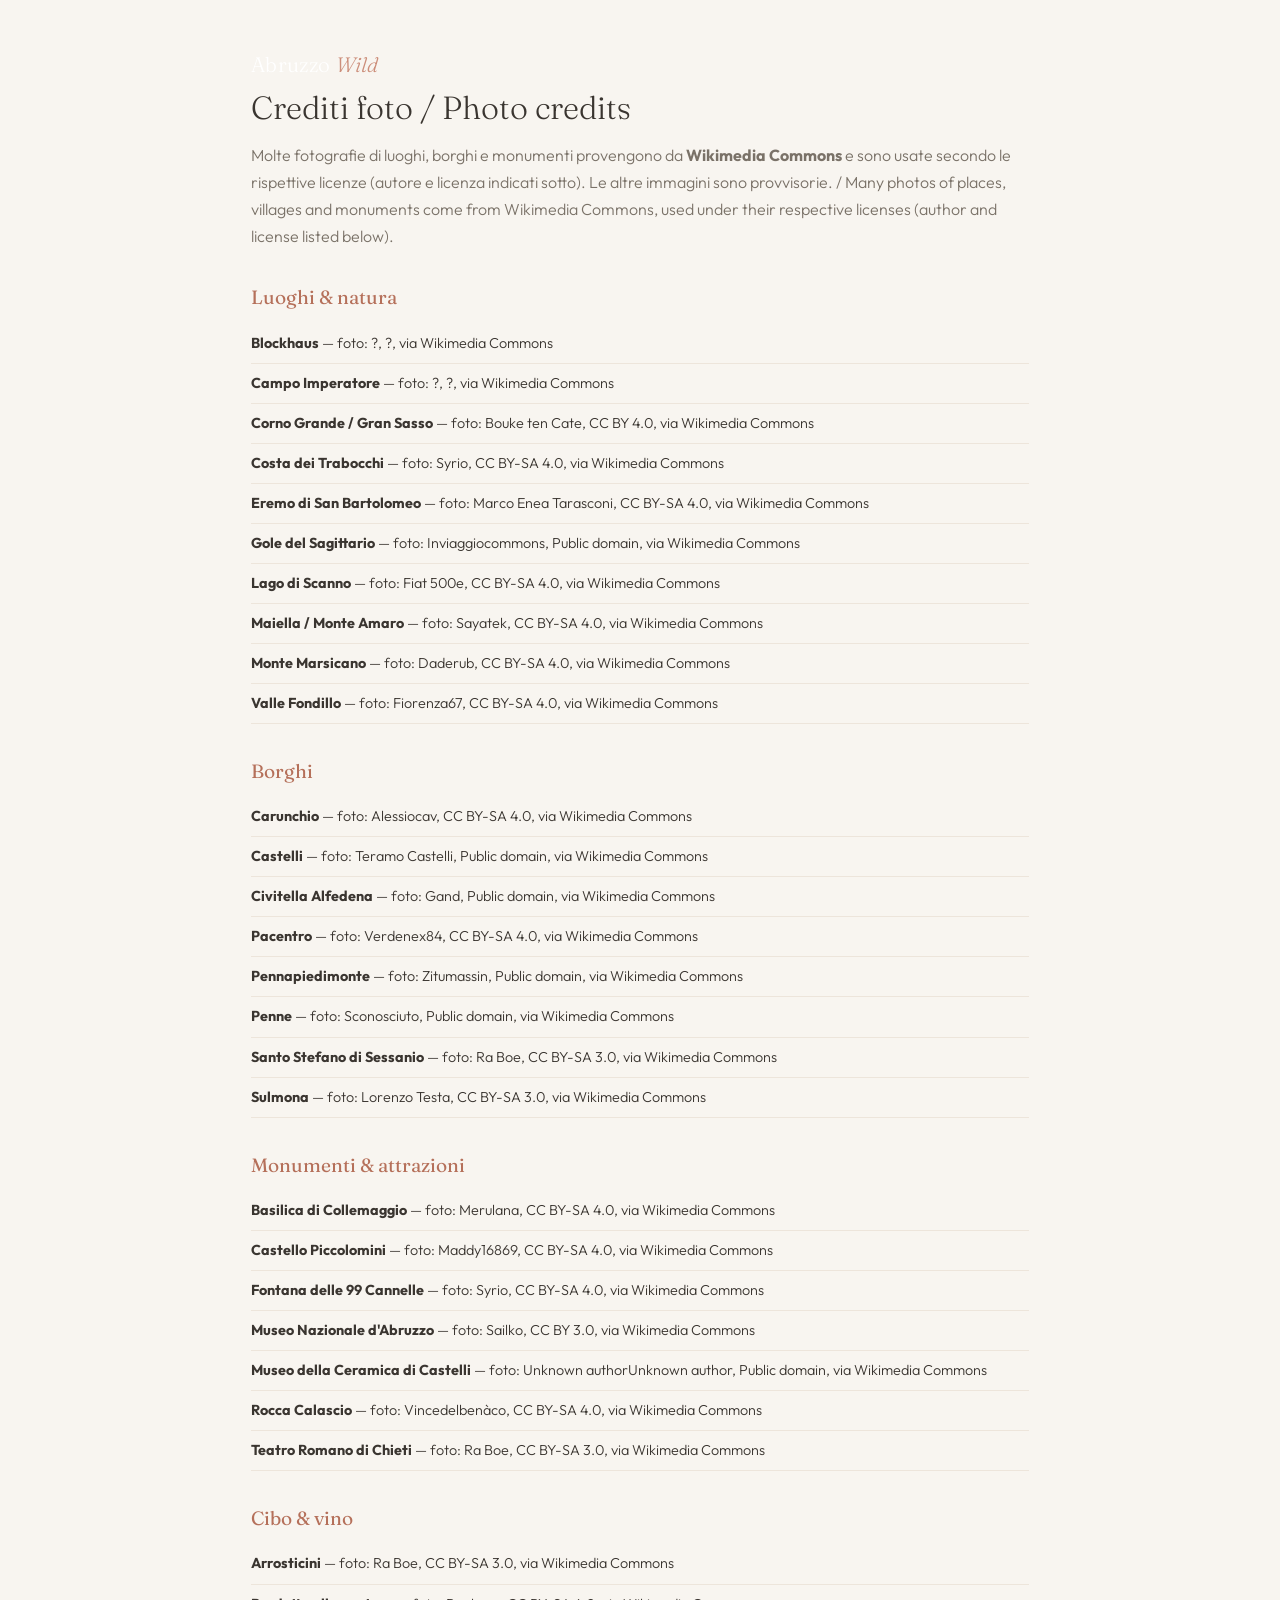
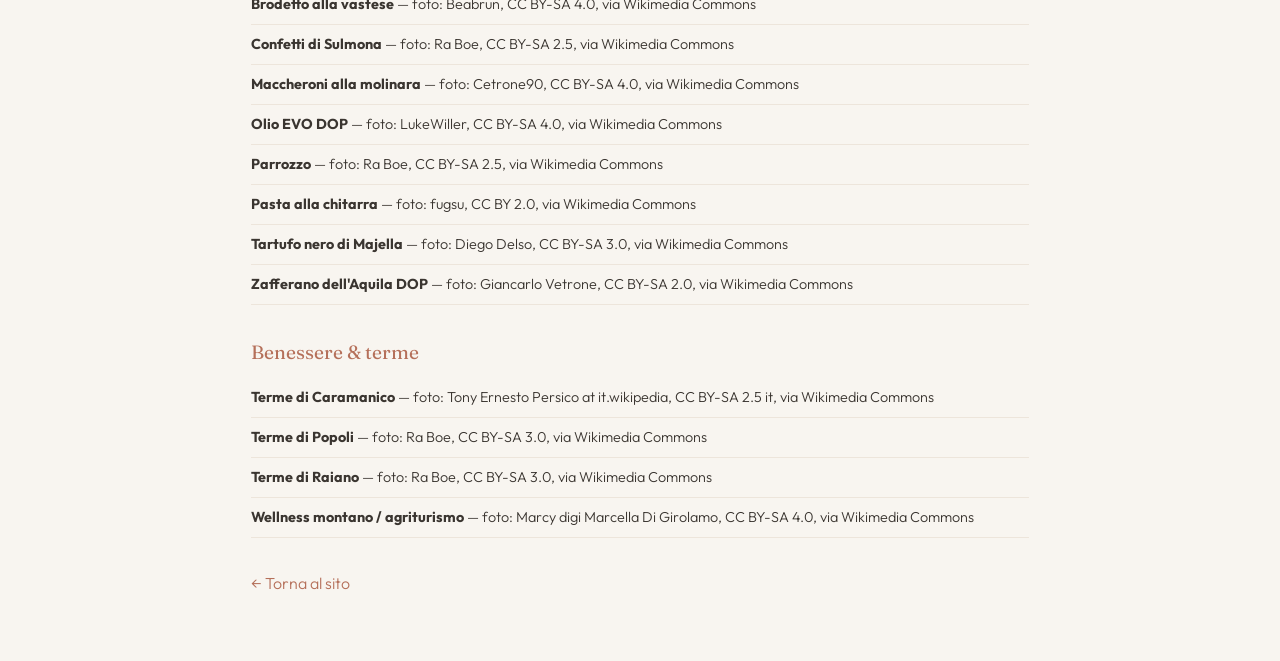
<file: crediti.html>
<!DOCTYPE html>
<html lang="it">
<head>
<meta charset="UTF-8">
<meta name="viewport" content="width=device-width,initial-scale=1.0">
<title>Crediti foto — Abruzzo Wild & Authentic</title>
<meta name="description" content="Fotografie del portale Abruzzo Wild &amp; Authentic e relative attribuzioni (Wikimedia Commons, licenze CC).">
<!-- Canonical & favicon -->
<link rel="canonical" href="https://mdicenso.github.io/abruzzo-wild/crediti.html">
<link rel="icon" type="image/svg+xml" href="favicon.svg">

<!-- Open Graph -->
<meta property="og:type" content="website">
<meta property="og:site_name" content="Abruzzo Wild &amp; Authentic">
<meta property="og:locale" content="en">
<meta property="og:url" content="https://mdicenso.github.io/abruzzo-wild/crediti.html">
<meta property="og:title" content="Crediti foto — Abruzzo Wild &amp; Authentic">
<meta property="og:description" content="Fotografie del portale Abruzzo Wild &amp; Authentic e relative attribuzioni (Wikimedia Commons, licenze CC).">
<meta property="og:image" content="https://mdicenso.github.io/abruzzo-wild/img/basilica-collemaggio.jpg">
<meta property="og:image:width" content="1200">
<meta property="og:image:height" content="630">

<!-- Twitter -->
<meta name="twitter:card" content="summary_large_image">
<meta name="twitter:title" content="Crediti foto — Abruzzo Wild &amp; Authentic">
<meta name="twitter:description" content="Fotografie del portale Abruzzo Wild &amp; Authentic e relative attribuzioni (Wikimedia Commons, licenze CC).">
<meta name="twitter:image" content="https://mdicenso.github.io/abruzzo-wild/img/basilica-collemaggio.jpg">

<link rel="preconnect" href="https://fonts.googleapis.com">
<link href="https://fonts.googleapis.com/css2?family=Fraunces:opsz,wght@9..144,300;9..144,400&family=Outfit:wght@300;400;500&display=swap" rel="stylesheet">
<link rel="stylesheet" href="shared.css">
<style>
 .cr-wrap{max-width:820px;margin:0 auto;padding:3rem 1.3rem 4rem}
 .cr-wrap h1{font-family:var(--serif);font-weight:300;font-size:2rem;margin-bottom:.4rem}
 .cr-wrap h2{font-family:var(--serif);font-weight:400;font-size:1.2rem;margin:2rem 0 .6rem;color:var(--rose)}
 .cr-intro{color:var(--muted);font-weight:300;line-height:1.7;margin-bottom:1rem}
 .cr-list{list-style:none;padding:0;margin:0}
 .cr-list li{padding:.5rem 0;border-bottom:1px solid var(--parchment);font-size:.9rem;line-height:1.6}
 .cr-back{display:inline-block;margin-top:2rem;color:var(--rose);text-decoration:none}
</style>
<script type="application/ld+json">
{
  "@context": "https://schema.org",
  "@graph": [
    {
      "@type": "BreadcrumbList",
      "itemListElement": [
        {
          "@type": "ListItem",
          "position": 1,
          "name": "Home",
          "item": "https://mdicenso.github.io/abruzzo-wild/"
        },
        {
          "@type": "ListItem",
          "position": 2,
          "name": "Photo Credits",
          "item": "https://mdicenso.github.io/abruzzo-wild/crediti.html"
        }
      ]
    },
    {
      "@type": "WebPage",
      "url": "https://mdicenso.github.io/abruzzo-wild/crediti.html",
      "name": "Crediti foto — Abruzzo Wild & Authentic",
      "description": "Fotografie del portale Abruzzo Wild & Authentic e relative attribuzioni (Wikimedia Commons, licenze CC).",
      "inLanguage": "en",
      "isPartOf": {
        "@id": "https://mdicenso.github.io/abruzzo-wild/#website"
      },
      "about": {
        "@id": "https://mdicenso.github.io/abruzzo-wild/#destination"
      },
      "primaryImageOfPage": "https://mdicenso.github.io/abruzzo-wild/img/basilica-collemaggio.jpg"
    }
  ]
}
</script>
</head>
<body>
<div class="cr-wrap">
  <a href="index.html" class="nav-logo" style="font-size:1.3rem">Abruzzo <span>Wild</span></a>
  <h1>Crediti foto / Photo credits</h1>
  <p class="cr-intro">Molte fotografie di luoghi, borghi e monumenti provengono da <strong>Wikimedia Commons</strong>
  e sono usate secondo le rispettive licenze (autore e licenza indicati sotto). Le altre immagini sono
  provvisorie. / Many photos of places, villages and monuments come from Wikimedia Commons, used under their
  respective licenses (author and license listed below).</p>
<h2>Luoghi & natura</h2>
<ul class="cr-list">
  <li><strong>Blockhaus</strong> — foto: ?, ?, via Wikimedia Commons</li>
  <li><strong>Campo Imperatore</strong> — foto: ?, ?, via Wikimedia Commons</li>
  <li><strong>Corno Grande / Gran Sasso</strong> — foto: Bouke ten Cate, <a href="https://creativecommons.org/licenses/by/4.0" target="_blank" rel="noopener">CC BY 4.0</a>, via <a href="https://commons.wikimedia.org/wiki/File%3ACampo_Imperatore_with_il_Corno_Grande_in_the_background_-_Gran_Sasso_2.jpg" target="_blank" rel="noopener">Wikimedia Commons</a></li>
  <li><strong>Costa dei Trabocchi</strong> — foto: Syrio, <a href="https://creativecommons.org/licenses/by-sa/4.0" target="_blank" rel="noopener">CC BY-SA 4.0</a>, via <a href="https://commons.wikimedia.org/wiki/File%3ASan_Vito_Marina_%28San_Vito_Chietino%2C_Abruzzo%29_-_Trabocco_03.jpg" target="_blank" rel="noopener">Wikimedia Commons</a></li>
  <li><strong>Eremo di San Bartolomeo</strong> — foto: Marco Enea Tarasconi, <a href="https://creativecommons.org/licenses/by-sa/4.0" target="_blank" rel="noopener">CC BY-SA 4.0</a>, via <a href="https://commons.wikimedia.org/wiki/File%3AEremo_di_San_Bartolomeo_in_Legio_2020.jpg" target="_blank" rel="noopener">Wikimedia Commons</a></li>
  <li><strong>Gole del Sagittario</strong> — foto: Inviaggiocommons, Public domain, via <a href="https://commons.wikimedia.org/wiki/File%3AGole_del_Sagittario_piantina.jpg" target="_blank" rel="noopener">Wikimedia Commons</a></li>
  <li><strong>Lago di Scanno</strong> — foto: Fiat 500e, <a href="https://creativecommons.org/licenses/by-sa/4.0" target="_blank" rel="noopener">CC BY-SA 4.0</a>, via <a href="https://commons.wikimedia.org/wiki/File%3ALago_di_Scanno_dji_mini_3_pro.jpg" target="_blank" rel="noopener">Wikimedia Commons</a></li>
  <li><strong>Maiella / Monte Amaro</strong> — foto: Sayatek, <a href="https://creativecommons.org/licenses/by-sa/4.0" target="_blank" rel="noopener">CC BY-SA 4.0</a>, via <a href="https://commons.wikimedia.org/wiki/File%3AMaiella_da_montesilvano.jpg" target="_blank" rel="noopener">Wikimedia Commons</a></li>
  <li><strong>Monte Marsicano</strong> — foto: Daderub, <a href="https://creativecommons.org/licenses/by-sa/4.0" target="_blank" rel="noopener">CC BY-SA 4.0</a>, via <a href="https://commons.wikimedia.org/wiki/File%3AMG_6348_monte_marsicano_allo_specchio.jpg" target="_blank" rel="noopener">Wikimedia Commons</a></li>
  <li><strong>Valle Fondillo</strong> — foto: Fiorenza67, <a href="https://creativecommons.org/licenses/by-sa/4.0" target="_blank" rel="noopener">CC BY-SA 4.0</a>, via <a href="https://commons.wikimedia.org/wiki/File%3AVal_Fondillo_Faggio.jpg" target="_blank" rel="noopener">Wikimedia Commons</a></li>
</ul>
<h2>Borghi</h2>
<ul class="cr-list">
  <li><strong>Carunchio</strong> — foto: Alessiocav, <a href="https://creativecommons.org/licenses/by-sa/4.0" target="_blank" rel="noopener">CC BY-SA 4.0</a>, via <a href="https://commons.wikimedia.org/wiki/File%3APanorama_Carunchio.jpg" target="_blank" rel="noopener">Wikimedia Commons</a></li>
  <li><strong>Castelli</strong> — foto: Teramo Castelli, Public domain, via <a href="https://commons.wikimedia.org/wiki/File%3ADon_Christoforo_de_Castelli.jpg" target="_blank" rel="noopener">Wikimedia Commons</a></li>
  <li><strong>Civitella Alfedena</strong> — foto: Gand, Public domain, via <a href="https://commons.wikimedia.org/wiki/File%3ACividella_Alfedena_-_Scorcio_del_Paese.JPG" target="_blank" rel="noopener">Wikimedia Commons</a></li>
  <li><strong>Pacentro</strong> — foto: Verdenex84, <a href="https://creativecommons.org/licenses/by-sa/4.0" target="_blank" rel="noopener">CC BY-SA 4.0</a>, via <a href="https://commons.wikimedia.org/wiki/File%3AVeduta_di_Pacentro.jpg" target="_blank" rel="noopener">Wikimedia Commons</a></li>
  <li><strong>Pennapiedimonte</strong> — foto: Zitumassin, Public domain, via <a href="https://commons.wikimedia.org/wiki/File%3APennapiedimonte.JPG" target="_blank" rel="noopener">Wikimedia Commons</a></li>
  <li><strong>Penne</strong> — foto: Sconosciuto, Public domain, via <a href="https://commons.wikimedia.org/wiki/File%3ATreno_Pescara_Penne.jpg" target="_blank" rel="noopener">Wikimedia Commons</a></li>
  <li><strong>Santo Stefano di Sessanio</strong> — foto: Ra Boe, <a href="https://creativecommons.org/licenses/by-sa/3.0" target="_blank" rel="noopener">CC BY-SA 3.0</a>, via <a href="https://commons.wikimedia.org/wiki/File%3ASanto_Stefano_di_Sessanio_2008_by-RaBoe_01.jpg" target="_blank" rel="noopener">Wikimedia Commons</a></li>
  <li><strong>Sulmona</strong> — foto: Lorenzo Testa, <a href="https://creativecommons.org/licenses/by-sa/3.0" target="_blank" rel="noopener">CC BY-SA 3.0</a>, via <a href="https://commons.wikimedia.org/wiki/File%3AVicoli_di_Sulmona_3.jpg" target="_blank" rel="noopener">Wikimedia Commons</a></li>
</ul>
<h2>Monumenti & attrazioni</h2>
<ul class="cr-list">
  <li><strong>Basilica di Collemaggio</strong> — foto: Merulana, <a href="https://creativecommons.org/licenses/by-sa/4.0" target="_blank" rel="noopener">CC BY-SA 4.0</a>, via <a href="https://commons.wikimedia.org/wiki/File%3ASanta_Maria_di_Collemaggio_%28L%27Aquila%29_-_Facade.jpg" target="_blank" rel="noopener">Wikimedia Commons</a></li>
  <li><strong>Castello Piccolomini</strong> — foto: Maddy16869, <a href="https://creativecommons.org/licenses/by-sa/4.0" target="_blank" rel="noopener">CC BY-SA 4.0</a>, via <a href="https://commons.wikimedia.org/wiki/File%3ACelano_-_Castello_Piccolomini_-_202209110750.jpg" target="_blank" rel="noopener">Wikimedia Commons</a></li>
  <li><strong>Fontana delle 99 Cannelle</strong> — foto: Syrio, <a href="https://creativecommons.org/licenses/by-sa/4.0" target="_blank" rel="noopener">CC BY-SA 4.0</a>, via <a href="https://commons.wikimedia.org/wiki/File%3AL%27Aquila_-_Fontana_delle_99_cannelle_01.jpg" target="_blank" rel="noopener">Wikimedia Commons</a></li>
  <li><strong>Museo Nazionale d'Abruzzo</strong> — foto: Sailko, <a href="https://creativecommons.org/licenses/by/3.0" target="_blank" rel="noopener">CC BY 3.0</a>, via <a href="https://commons.wikimedia.org/wiki/File%3AL%27aquila%2C_sede_provvisoria_del_museo_nazionale_d%27abruzzo_02.jpg" target="_blank" rel="noopener">Wikimedia Commons</a></li>
  <li><strong>Museo della Ceramica di Castelli</strong> — foto: Unknown authorUnknown author, Public domain, via <a href="https://commons.wikimedia.org/wiki/File%3ACastelli_maiolica_Continents_Europe.jpg" target="_blank" rel="noopener">Wikimedia Commons</a></li>
  <li><strong>Rocca Calascio</strong> — foto: Vincedelbenàco, <a href="https://creativecommons.org/licenses/by-sa/4.0" target="_blank" rel="noopener">CC BY-SA 4.0</a>, via <a href="https://commons.wikimedia.org/wiki/File%3ARocca_Calascio_-_Fortezza_1_%282%29.jpg" target="_blank" rel="noopener">Wikimedia Commons</a></li>
  <li><strong>Teatro Romano di Chieti</strong> — foto: Ra Boe, <a href="https://creativecommons.org/licenses/by-sa/3.0" target="_blank" rel="noopener">CC BY-SA 3.0</a>, via <a href="https://commons.wikimedia.org/wiki/File%3AChieti_-teatro_romano-_2008_by_RaBoe001.jpg" target="_blank" rel="noopener">Wikimedia Commons</a></li>
</ul>
<h2>Cibo & vino</h2>
<ul class="cr-list">
  <li><strong>Arrosticini</strong> — foto: Ra Boe, <a href="https://creativecommons.org/licenses/by-sa/3.0" target="_blank" rel="noopener">CC BY-SA 3.0</a>, via <a href="https://commons.wikimedia.org/wiki/File%3ACampo_Imperatore_2009_-Ristoro_Mucciante_Arrosticini-_by_RaBoe_014.jpg" target="_blank" rel="noopener">Wikimedia Commons</a></li>
  <li><strong>Brodetto alla vastese</strong> — foto: Beabrun, <a href="https://creativecommons.org/licenses/by-sa/4.0" target="_blank" rel="noopener">CC BY-SA 4.0</a>, via <a href="https://commons.wikimedia.org/wiki/File%3AFoto_brodetto_.jpg" target="_blank" rel="noopener">Wikimedia Commons</a></li>
  <li><strong>Confetti di Sulmona</strong> — foto: Ra Boe, <a href="https://creativecommons.org/licenses/by-sa/2.5" target="_blank" rel="noopener">CC BY-SA 2.5</a>, via <a href="https://commons.wikimedia.org/wiki/File%3ASulmona_88.jpg" target="_blank" rel="noopener">Wikimedia Commons</a></li>
  <li><strong>Maccheroni alla molinara</strong> — foto: Cetrone90, <a href="https://creativecommons.org/licenses/by-sa/4.0" target="_blank" rel="noopener">CC BY-SA 4.0</a>, via <a href="https://commons.wikimedia.org/wiki/File%3APasta_alla_Mugnaia.jpg" target="_blank" rel="noopener">Wikimedia Commons</a></li>
  <li><strong>Olio EVO DOP</strong> — foto: LukeWiller, <a href="https://creativecommons.org/licenses/by-sa/4.0" target="_blank" rel="noopener">CC BY-SA 4.0</a>, via <a href="https://commons.wikimedia.org/wiki/File%3AOlio_extravergine_di_oliva_del_Lago_di_Garda.JPG" target="_blank" rel="noopener">Wikimedia Commons</a></li>
  <li><strong>Parrozzo</strong> — foto: Ra Boe, <a href="https://creativecommons.org/licenses/by-sa/2.5" target="_blank" rel="noopener">CC BY-SA 2.5</a>, via <a href="https://commons.wikimedia.org/wiki/File%3AParrozzo_01.JPG" target="_blank" rel="noopener">Wikimedia Commons</a></li>
  <li><strong>Pasta alla chitarra</strong> — foto: fugsu, <a href="https://creativecommons.org/licenses/by/2.0" target="_blank" rel="noopener">CC BY 2.0</a>, via <a href="https://commons.wikimedia.org/wiki/File%3ASpaghetti_alla_chitarra.jpg" target="_blank" rel="noopener">Wikimedia Commons</a></li>
  <li><strong>Tartufo nero di Majella</strong> — foto: Diego Delso, <a href="https://creativecommons.org/licenses/by-sa/3.0" target="_blank" rel="noopener">CC BY-SA 3.0</a>, via <a href="https://commons.wikimedia.org/wiki/File%3ATuber_melanosporum_-_trufa_negra%2C_%C3%81greda%2C_Espa%C3%B1a.jpg" target="_blank" rel="noopener">Wikimedia Commons</a></li>
  <li><strong>Zafferano dell'Aquila DOP</strong> — foto: Giancarlo Vetrone, <a href="https://creativecommons.org/licenses/by-sa/2.0" target="_blank" rel="noopener">CC BY-SA 2.0</a>, via <a href="https://commons.wikimedia.org/wiki/File%3AZafferano_dell%27Aquila.jpg" target="_blank" rel="noopener">Wikimedia Commons</a></li>
</ul>
<h2>Benessere & terme</h2>
<ul class="cr-list">
  <li><strong>Terme di Caramanico</strong> — foto: Tony Ernesto Persico at it.wikipedia, <a href="https://creativecommons.org/licenses/by-sa/2.5/it/deed.en" target="_blank" rel="noopener">CC BY-SA 2.5 it</a>, via <a href="https://commons.wikimedia.org/wiki/File%3ACARAMANICO_TERME.JPG" target="_blank" rel="noopener">Wikimedia Commons</a></li>
  <li><strong>Terme di Popoli</strong> — foto: Ra Boe, <a href="https://creativecommons.org/licenses/by-sa/3.0" target="_blank" rel="noopener">CC BY-SA 3.0</a>, via <a href="https://commons.wikimedia.org/wiki/File%3AAbruzzo_vicino_Popoli_02%28RaBoe%29.JPG" target="_blank" rel="noopener">Wikimedia Commons</a></li>
  <li><strong>Terme di Raiano</strong> — foto: Ra Boe, <a href="https://creativecommons.org/licenses/by-sa/3.0" target="_blank" rel="noopener">CC BY-SA 3.0</a>, via <a href="https://commons.wikimedia.org/wiki/File%3ARaiano_Panorama_01_%28RaBoe%29.jpg" target="_blank" rel="noopener">Wikimedia Commons</a></li>
  <li><strong>Wellness montano / agriturismo</strong> — foto: Marcy digi Marcella Di Girolamo, <a href="https://creativecommons.org/licenses/by-sa/4.0" target="_blank" rel="noopener">CC BY-SA 4.0</a>, via <a href="https://commons.wikimedia.org/wiki/File%3ALAGO_RACOLLO_2.jpg" target="_blank" rel="noopener">Wikimedia Commons</a></li>
</ul>
  <a href="index.html" class="cr-back">← Torna al sito</a>
</div>
</body>
</html>
</file>
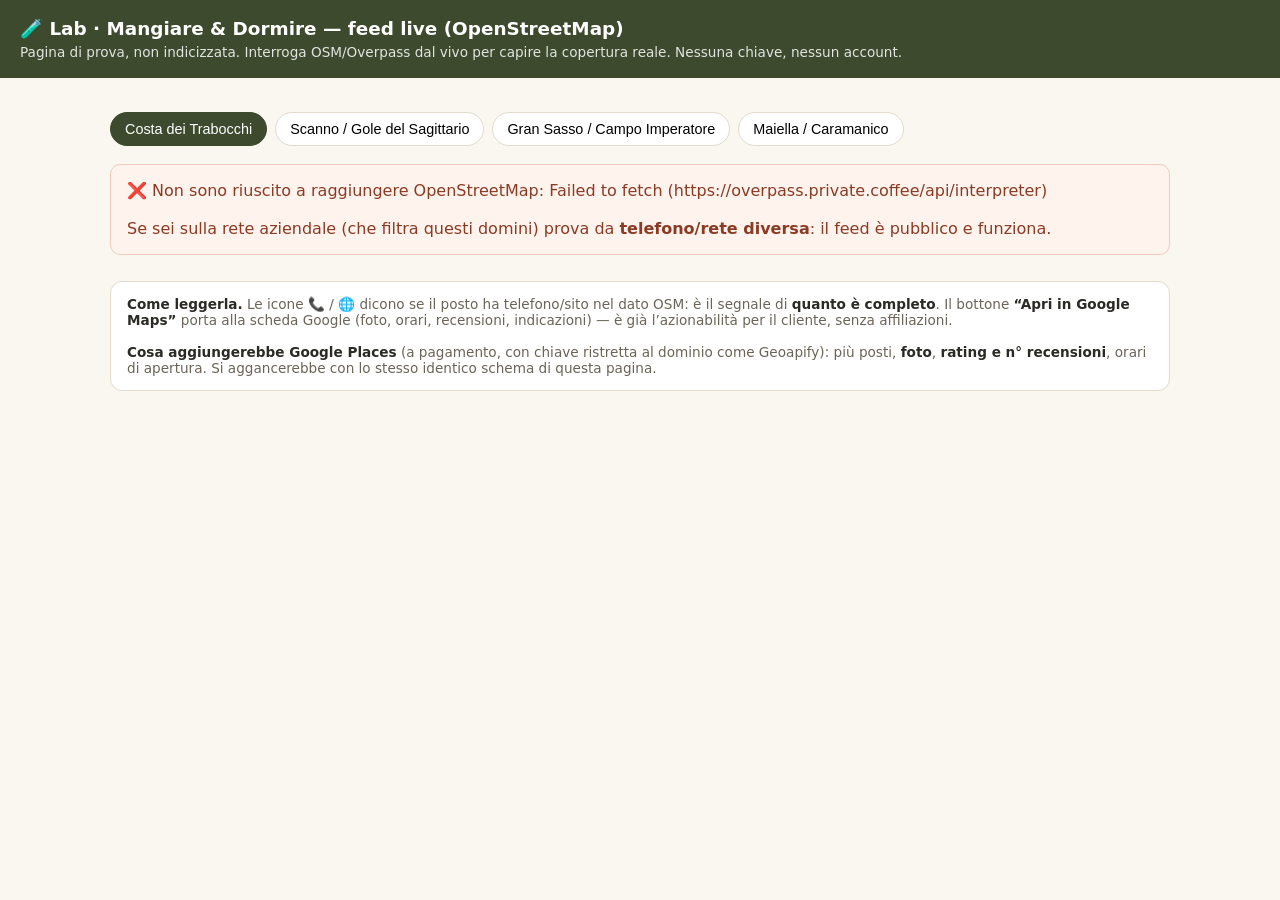
<file: lab-places.html>
<!doctype html>
<html lang="it">
<head>
<meta charset="utf-8">
<meta name="viewport" content="width=device-width, initial-scale=1">
<meta name="robots" content="noindex,nofollow">
<title>Lab · Mangiare & Dormire (feed live) — Abruzzo Wild</title>
<style>
  :root { --ink:#2b2a26; --moss:#3d4a2e; --rose:#b5705a; --sand:#f2ede4; --line:#e2dbce; }
  * { box-sizing:border-box; }
  body { margin:0; font-family:system-ui,-apple-system,Segoe UI,Roboto,sans-serif; color:var(--ink); background:#faf7f1; }
  header { background:var(--moss); color:#fff; padding:18px 20px; }
  header h1 { margin:0 0 4px; font-size:1.15rem; }
  header p { margin:0; opacity:.85; font-size:.85rem; }
  .wrap { max-width:1100px; margin:0 auto; padding:18px 20px 60px; }
  .presets { display:flex; flex-wrap:wrap; gap:8px; margin:16px 0; }
  .preset { border:1px solid var(--line); background:#fff; border-radius:20px; padding:8px 14px; cursor:pointer; font-size:.9rem; }
  .preset.on { background:var(--moss); color:#fff; border-color:var(--moss); }
  .stat { font-size:.85rem; color:#6a6459; margin:6px 0 18px; }
  .stat b { color:var(--ink); }
  .cols { display:grid; grid-template-columns:1fr 1fr; gap:24px; }
  @media(max-width:720px){ .cols { grid-template-columns:1fr; } }
  h2 { font-size:1rem; border-bottom:2px solid var(--line); padding-bottom:6px; }
  .card { background:#fff; border:1px solid var(--line); border-radius:12px; padding:12px 14px; margin-bottom:10px; }
  .card .nm { font-weight:600; }
  .card .sub { font-size:.8rem; color:#6a6459; margin:2px 0 8px; }
  .card .links { display:flex; flex-wrap:wrap; gap:8px; }
  .card a { font-size:.82rem; text-decoration:none; border:1px solid var(--line); border-radius:8px; padding:4px 9px; color:var(--moss); }
  .card a.gm { background:var(--rose); color:#fff; border-color:var(--rose); }
  .miss { color:#b09; opacity:.5; }
  .msg { padding:16px; background:#fff3ee; border:1px solid #f0cbbd; border-radius:10px; color:#8a3b23; }
  .note { margin-top:26px; font-size:.85rem; color:#6a6459; background:#fff; border:1px solid var(--line); border-radius:12px; padding:14px 16px; }
  .note b { color:var(--ink); }
</style>
</head>
<body>
<header>
  <h1>🧪 Lab · Mangiare &amp; Dormire — feed live (OpenStreetMap)</h1>
  <p>Pagina di prova, non indicizzata. Interroga OSM/Overpass dal vivo per capire la copertura reale. Nessuna chiave, nessun account.</p>
</header>
<div class="wrap">
  <div class="presets" id="presets"></div>
  <div class="stat" id="stat"></div>
  <div id="out"></div>

  <div class="note">
    <b>Come leggerla.</b> Le icone 📞 / 🌐 dicono se il posto ha telefono/sito nel dato OSM: è il segnale di <b>quanto è completo</b>.
    Il bottone <b>“Apri in Google Maps”</b> porta alla scheda Google (foto, orari, recensioni, indicazioni) — è già l’azionabilità
    per il cliente, senza affiliazioni.<br><br>
    <b>Cosa aggiungerebbe Google Places</b> (a pagamento, con chiave ristretta al dominio come Geoapify): più posti, <b>foto</b>,
    <b>rating e n° recensioni</b>, orari di apertura. Si aggancerebbe con lo stesso identico schema di questa pagina.
  </div>
</div>
<script>
const AREAS = [
  { id:'trabocchi', label:'Costa dei Trabocchi', bbox:[42.10,14.35,42.36,14.72] },
  { id:'sagittario', label:'Scanno / Gole del Sagittario', bbox:[41.85,13.75,42.05,13.98] },
  { id:'gransasso', label:'Gran Sasso / Campo Imperatore', bbox:[42.30,13.33,42.55,13.78] },
  { id:'maiella', label:'Maiella / Caramanico', bbox:[42.05,13.98,42.22,14.20] },
];
const ENDPOINTS = [
  'https://overpass-api.de/api/interpreter',
  'https://overpass.kumi.systems/api/interpreter',
  'https://overpass.private.coffee/api/interpreter',
];
const el = (id) => document.getElementById(id);

function buildQuery(bbox) {
  const b = bbox.join(',');
  return `[out:json][timeout:30];(`
    + `node["amenity"="restaurant"](${b});way["amenity"="restaurant"](${b});`
    + `node["tourism"~"^(hotel|guest_house|bed_and_breakfast|apartment|chalet|agritourism|hostel)$"](${b});`
    + `way["tourism"~"^(hotel|guest_house|bed_and_breakfast|apartment|chalet|agritourism|hostel)$"](${b});`
    + `);out center tags 200;`;
}

async function overpass(bbox) {
  const body = 'data=' + encodeURIComponent(buildQuery(bbox));
  let lastErr = '';
  for (const ep of ENDPOINTS) {
    try {
      const r = await fetch(ep, { method:'POST', headers:{'Content-Type':'application/x-www-form-urlencoded'}, body });
      if (!r.ok) { lastErr = 'HTTP ' + r.status + ' su ' + ep; continue; }
      return await r.json();
    } catch (e) { lastErr = e.message + ' (' + ep + ')'; }
  }
  throw new Error(lastErr || 'nessun endpoint raggiungibile');
}

function normalize(data, areaLabel) {
  const eat = [], sleep = [];
  (data.elements || []).forEach(e => {
    const t = e.tags || {}; if (!t.name) return;
    const rec = {
      name: t.name, area: areaLabel,
      sub: t.tourism || (t.amenity === 'restaurant' ? 'ristorante' : ''),
      cuisine: t.cuisine || '', stars: t.stars || '',
      phone: t.phone || t['contact:phone'] || '',
      web: t.website || t['contact:website'] || '',
      lat: e.lat || (e.center && e.center.lat), lon: e.lon || (e.center && e.center.lon),
    };
    (t.amenity === 'restaurant' ? eat : sleep).push(rec);
  });
  const score = x => (x.web?1:0) + (x.phone?1:0);
  eat.sort((a,b)=>score(b)-score(a)); sleep.sort((a,b)=>score(b)-score(a));
  return { eat, sleep };
}

function card(x) {
  const gm = 'https://www.google.com/maps/search/?api=1&query=' + encodeURIComponent(x.name + ' ' + x.area);
  const links = [`<a class="gm" href="${gm}" target="_blank" rel="noopener">📍 Apri in Google Maps</a>`];
  if (x.phone) links.push(`<a href="tel:${x.phone.replace(/\s/g,'')}">📞 ${x.phone}</a>`);
  else links.push(`<span class="miss">📞 no tel.</span>`);
  if (x.web) links.push(`<a href="${x.web}" target="_blank" rel="noopener">🌐 sito</a>`);
  else links.push(`<span class="miss">🌐 no sito</span>`);
  const sub = [x.sub, x.cuisine && '(' + x.cuisine + ')', x.stars && '★' + x.stars].filter(Boolean).join(' · ');
  return `<div class="card"><div class="nm">${x.name}</div><div class="sub">${sub || '&nbsp;'}</div><div class="links">${links.join('')}</div></div>`;
}

function pct(arr, f) { return arr.length ? Math.round(100 * arr.filter(f).length / arr.length) : 0; }

async function load(area) {
  el('presets').querySelectorAll('.preset').forEach(p => p.classList.toggle('on', p.dataset.id === area.id));
  el('stat').textContent = '';
  el('out').innerHTML = '<div class="msg">⏳ Interrogo OpenStreetMap per «' + area.label + '»…</div>';
  try {
    const data = await overpass(area.bbox);
    const { eat, sleep } = normalize(data, area.label);
    el('stat').innerHTML = `<b>${eat.length}</b> ristoranti · <b>${sleep.length}</b> alloggi trovati.  `
      + `Con telefono: ristoranti ${pct(eat,x=>x.phone)}% / alloggi ${pct(sleep,x=>x.phone)}%.  `
      + `Con sito: ristoranti ${pct(eat,x=>x.web)}% / alloggi ${pct(sleep,x=>x.web)}%.`;
    el('out').innerHTML = '<div class="cols">'
      + '<div><h2>🍽️ Mangiare (' + eat.length + ')</h2>' + (eat.slice(0,25).map(card).join('') || '<p>Nessuno.</p>') + '</div>'
      + '<div><h2>🛏️ Dormire (' + sleep.length + ')</h2>' + (sleep.slice(0,25).map(card).join('') || '<p>Nessuno.</p>') + '</div>'
      + '</div>';
  } catch (e) {
    el('out').innerHTML = '<div class="msg">❌ Non sono riuscito a raggiungere OpenStreetMap: ' + e.message
      + '<br><br>Se sei sulla rete aziendale (che filtra questi domini) prova da <b>telefono/rete diversa</b>: il feed è pubblico e funziona.</div>';
  }
}

// bootstrap
el('presets').innerHTML = AREAS.map(a => `<button class="preset" data-id="${a.id}">${a.label}</button>`).join('');
AREAS.forEach(a => el('presets').querySelector(`[data-id="${a.id}"]`).addEventListener('click', () => load(a)));
load(AREAS[0]);
</script>
</body>
</html>
</file>
<file: shared.css>
/* ═══════════════════════════════════════════════════════════
   ABRUZZO WILD & AUTHENTIC — shared.css
   Design System v2.0

   Palette:   Oliva #3d4a2e + Rosa antico #b5705a + Crema #f8f5f0
   Serif:     Fraunces (titoli, display)
   Sans:      Outfit (corpo, UI)
   Icons:     Tabler Icons outline (cerchio verde)

   HOW TO USE IN EVERY PAGE:
   1. In <head> add:
      <link rel="preconnect" href="https://fonts.googleapis.com">
      <link rel="preconnect" href="https://fonts.gstatic.com" crossorigin>
      <link href="https://fonts.googleapis.com/css2?family=Fraunces:ital,opsz,wght@0,9..144,300;0,9..144,400;1,9..144,300;1,9..144,400&family=Outfit:wght@300;400;500&display=swap" rel="stylesheet">
      <link rel="stylesheet" href="https://cdn.jsdelivr.net/npm/@tabler/icons-webfont@3.10.0/tabler-icons.min.css">
      <link rel="stylesheet" href="shared.css">
   2. Add page-specific styles in a separate <style> block or .css file
═══════════════════════════════════════════════════════════ */

/* ═══════════════════════════════════════
   1. DESIGN TOKENS
════════════════════════════════════════ */
:root {
  /* Brand colours */
  --olive:          #3d4a2e;
  --olive-mid:      #5a6b3f;
  --olive-light:    #7a8f58;
  --olive-pale:     #e8eedf;

  --rose:           #b5705a;
  --rose-light:     #cc8e7a;
  --rose-pale:      #f0e0d8;

  /* Neutrals */
  --cream:          #f8f5f0;
  --parchment:      #ede5db;
  --parchment-dk:   #ddd3c3;
  --ink:            #1e1c18;
  --ink-mid:        #3a3530;
  --muted:          #7a7268;
  --white:          #ffffff;

  /* Icon system (Stile B — cerchio verde) */
  --icon-bg:        #e8eedf;
  --icon-fg:        #3d4a2e;

  /* Typography */
  --serif:  'Fraunces', Georgia, serif;
  --sans:   'Outfit', system-ui, sans-serif;

  /* Spacing */
  --space-xs:   .4rem;
  --space-sm:   .8rem;
  --space-md:  1.6rem;
  --space-lg:  3rem;
  --space-xl:  5rem;

  /* Shape */
  --radius-sm:  8px;
  --radius:    14px;
  --radius-lg: 20px;
  --radius-xl: 28px;

  /* Shadows */
  --shadow-sm: 0 2px 12px rgba(61,74,46,.06);
  --shadow-md: 0 8px 28px rgba(61,74,46,.10);
  --shadow-lg: 0 20px 48px rgba(61,74,46,.14);

  /* Transitions */
  --transition: all .25s ease;
  --transition-slow: all .4s cubic-bezier(.25,.46,.45,.94);
}


/* ═══════════════════════════════════════
   2. RESET & BASE
════════════════════════════════════════ */
*, *::before, *::after {
  margin: 0;
  padding: 0;
  box-sizing: border-box;
}

html {
  scroll-behavior: smooth;
  -webkit-text-size-adjust: 100%;
}

body {
  font-family: var(--sans);
  font-size: 16px;
  font-weight: 300;
  line-height: 1.65;
  color: var(--ink-mid);
  background: var(--cream);
  -webkit-font-smoothing: antialiased;
  -moz-osx-font-smoothing: grayscale;
}

img, video {
  display: block;
  max-width: 100%;
}

button {
  font-family: var(--sans);
  cursor: pointer;
}

a {
  color: inherit;
  text-decoration: none;
}

ul {
  list-style: none;
}


/* ═══════════════════════════════════════
   3. TYPOGRAPHY SCALE
════════════════════════════════════════ */

/* Eyebrow — small uppercase label above titles */
.t-eyebrow {
  font-family: var(--sans);
  font-size: .7rem;
  font-weight: 500;
  letter-spacing: .2em;
  text-transform: uppercase;
  color: var(--rose);
  display: block;
}

/* Display — hero headings */
.t-display {
  font-family: var(--serif);
  font-size: clamp(2.8rem, 7vw, 5.2rem);
  font-weight: 300;
  line-height: 1.0;
  color: var(--white);
  letter-spacing: -.01em;
}
.t-display em {
  font-style: italic;
  color: #b8d4a0;
}

/* Section headings */
.t-h1 {
  font-family: var(--serif);
  font-size: clamp(1.9rem, 4vw, 2.8rem);
  font-weight: 300;
  line-height: 1.15;
  color: var(--ink);
}
.t-h2 {
  font-family: var(--serif);
  font-size: clamp(1.5rem, 3vw, 2.2rem);
  font-weight: 300;
  line-height: 1.2;
  color: var(--ink);
}
.t-h3 {
  font-family: var(--serif);
  font-size: 1.3rem;
  font-weight: 400;
  line-height: 1.25;
  color: var(--ink);
}

/* Body text */
.t-body {
  font-size: .95rem;
  font-weight: 300;
  line-height: 1.75;
  color: var(--ink-mid);
}
.t-small {
  font-size: .82rem;
  font-weight: 300;
  line-height: 1.6;
  color: var(--muted);
}
.t-label {
  font-size: .72rem;
  font-weight: 500;
  letter-spacing: .08em;
  text-transform: uppercase;
  color: var(--muted);
}

/* Section header block (eyebrow + title + subtitle) */
.section-header {
  margin-bottom: 2.5rem;
}
.section-header.center {
  text-align: center;
}
.section-header .t-eyebrow {
  margin-bottom: .5rem;
}
.section-header .t-h1,
.section-header .t-h2 {
  margin-bottom: .65rem;
}
.section-sub {
  font-size: .95rem;
  color: var(--muted);
  line-height: 1.7;
  font-weight: 300;
  max-width: 540px;
}
.section-header.center .section-sub {
  margin: 0 auto;
}


/* ═══════════════════════════════════════
   4. LAYOUT UTILITIES
════════════════════════════════════════ */
.wrap {
  max-width: 1240px;
  margin: 0 auto;
  padding: var(--space-lg) 2rem var(--space-xl);
}
.wrap-sm {
  max-width: 860px;
  margin: 0 auto;
  padding: var(--space-lg) 2rem var(--space-xl);
}

/* Grid helpers */
.grid-2 { display: grid; grid-template-columns: 1fr 1fr; gap: 1.3rem; }
.grid-3 { display: grid; grid-template-columns: repeat(3, 1fr); gap: 1.2rem; }
.grid-4 { display: grid; grid-template-columns: repeat(4, 1fr); gap: 1.1rem; }
.grid-5 { display: grid; grid-template-columns: repeat(5, 1fr); gap: 1rem; }

/* Two-column with sidebar */
.layout-sidebar {
  display: grid;
  grid-template-columns: 1fr 340px;
  gap: 2rem;
  align-items: start;
}

/* Fade-in animation (triggered by IntersectionObserver in JS) */
.fade-in {
  opacity: 0;
  transform: translateY(18px);
  transition: opacity .55s ease, transform .55s ease;
}
.fade-in.visible {
  opacity: 1;
  transform: translateY(0);
}


/* ═══════════════════════════════════════
   5. NAVIGATION
════════════════════════════════════════ */
.nav {
  position: fixed;
  top: 0;
  width: 100%;
  z-index: 1000;
  height: 64px;
  display: flex;
  align-items: center;
  padding: 0 2.5rem;
  gap: 1.5rem;
  background: rgba(61, 74, 46, .97);
  backdrop-filter: blur(12px);
  -webkit-backdrop-filter: blur(12px);
  border-bottom: 1px solid rgba(255,255,255,.06);
}

.nav-logo {
  font-family: var(--serif);
  font-size: 1.2rem;
  font-weight: 300;
  color: var(--white);
  letter-spacing: .02em;
  cursor: pointer;
  flex-shrink: 0;
  white-space: nowrap;
  text-decoration: none;
}
.nav-logo span {
  color: var(--rose-light);
  font-style: italic;
}

.nav-links {
  display: flex;
  gap: .1rem;
  align-items: center;
  flex: 1;
  overflow-x: auto;
  scrollbar-width: none;
}
.nav-links::-webkit-scrollbar { display: none; }

.nav-link {
  background: none;
  border: none;
  color: rgba(255,255,255,.58);
  font-family: var(--sans);
  font-size: .72rem;
  font-weight: 400;
  letter-spacing: .06em;
  text-transform: uppercase;
  padding: .3rem .65rem;
  border-radius: 6px;
  transition: var(--transition);
  white-space: nowrap;
  position: relative;
  display: flex;
  align-items: center;
  gap: .3rem;
  cursor: pointer;
}
.nav-link i {
  font-size: 14px;
  flex-shrink: 0;
}
.nav-link:hover {
  color: rgba(255,255,255,.95);
  background: rgba(255,255,255,.06);
}
.nav-link.active {
  color: var(--rose-light);
}
.nav-link.active::after {
  content: '';
  position: absolute;
  bottom: -2px;
  left: .65rem;
  right: .65rem;
  height: 1.5px;
  background: var(--rose-light);
  border-radius: 2px;
}
.nav-link.quiz {
  color: #e8c98a;
}
.nav-link.cta {
  background: var(--rose);
  color: var(--white) !important;
  padding: .38rem 1.1rem;
  border-radius: var(--radius-xl);
  letter-spacing: .04em;
  transition: background .2s, transform .15s;
}
.nav-link.cta:hover {
  background: var(--rose-light);
  transform: translateY(-1px);
}
.nav-link.cta::after { display: none; }

/* Language switcher */
.nav-lang {
  display: flex;
  gap: .2rem;
  flex-shrink: 0;
}
.lang-btn {
  background: transparent;
  border: 1px solid rgba(255,255,255,.18);
  color: rgba(255,255,255,.45);
  padding: .2rem .5rem;
  border-radius: 5px;
  cursor: pointer;
  font-family: var(--sans);
  font-size: .68rem;
  font-weight: 500;
  letter-spacing: .05em;
  transition: var(--transition);
}
.lang-btn:hover {
  color: var(--white);
  border-color: rgba(255,255,255,.4);
}
.lang-btn.active {
  background: var(--rose);
  border-color: var(--rose);
  color: var(--white);
}

/* Page offset for fixed nav */
.page-top {
  padding-top: 64px;
}


/* ═══════════════════════════════════════
   6. HEROES
════════════════════════════════════════ */

/* ── Home hero (full screen) ── */
.hero-home {
  position: relative;
  height: 100vh;
  min-height: 580px;
  display: flex;
  align-items: flex-end;
  overflow: hidden;
}
.hero-home-img {
  position: absolute;
  inset: 0;
  background-size: cover;
  background-position: center 30%;
  transform: scale(1.03);
  animation: heroZoom 10s ease-out forwards;
}
@keyframes heroZoom { to { transform: scale(1); } }

.hero-home-veil {
  position: absolute;
  inset: 0;
  background: linear-gradient(
    to bottom,
    rgba(20,25,14,.05) 0%,
    rgba(20,25,14,.1)  35%,
    rgba(20,25,14,.58) 65%,
    rgba(15,18,10,.92) 100%
  );
}
.hero-home-content {
  position: relative;
  z-index: 2;
  padding: 0 4rem 5.5rem;
  max-width: 800px;
  animation: riseUp .9s ease .1s both;
}
@keyframes riseUp {
  from { opacity:0; transform:translateY(28px); }
  to   { opacity:1; transform:translateY(0); }
}
.hero-eyebrow {
  display: inline-flex;
  align-items: center;
  gap: .45rem;
  background: rgba(181,112,90,.18);
  border: 1px solid rgba(204,142,122,.38);
  color: var(--rose-light);
  font-family: var(--sans);
  font-size: .7rem;
  font-weight: 500;
  letter-spacing: .12em;
  text-transform: uppercase;
  padding: .3rem .9rem;
  border-radius: var(--radius-xl);
  margin-bottom: 1.4rem;
}
.hero-eyebrow::before {
  content: '';
  width: 5px;
  height: 5px;
  border-radius: 50%;
  background: var(--rose-light);
  flex-shrink: 0;
}
.hero-home-h1 {
  font-family: var(--serif);
  font-size: clamp(2.8rem, 7vw, 5.2rem);
  font-weight: 300;
  line-height: 1.05;
  color: var(--white);
  margin-bottom: 1.3rem;
}
.hero-home-h1 em {
  font-style: italic;
  color: #b8d4a0;
}
.hero-home-sub {
  font-size: 1.05rem;
  color: rgba(255,255,255,.75);
  line-height: 1.75;
  max-width: 480px;
  margin-bottom: 2.2rem;
  font-weight: 300;
}
.hero-ctas {
  display: flex;
  gap: .85rem;
  flex-wrap: wrap;
  align-items: center;
}
.hero-stats {
  position: absolute;
  bottom: 5rem;
  right: 4rem;
  z-index: 2;
  display: flex;
  flex-direction: column;
  gap: 1.8rem;
  animation: riseUp .9s ease .4s both;
}
.hero-stat { text-align: right; }
.hero-stat strong {
  display: block;
  font-family: var(--serif);
  font-size: 2.4rem;
  font-weight: 300;
  color: var(--white);
  line-height: 1;
}
.hero-stat span {
  font-size: .68rem;
  color: rgba(255,255,255,.48);
  letter-spacing: .1em;
  text-transform: uppercase;
}
.hero-scroll {
  position: absolute;
  bottom: 2.2rem;
  left: 50%;
  transform: translateX(-50%);
  display: flex;
  flex-direction: column;
  align-items: center;
  gap: .4rem;
  color: rgba(255,255,255,.35);
  font-family: var(--sans);
  font-size: .62rem;
  letter-spacing: .14em;
  text-transform: uppercase;
  animation: scrollBounce 2.5s ease-in-out infinite;
  cursor: pointer;
  z-index: 2;
}
.hero-scroll-line {
  width: 1px;
  height: 36px;
  background: linear-gradient(to bottom, rgba(255,255,255,.35), transparent);
}
@keyframes scrollBounce {
  0%,100% { transform: translateX(-50%) translateY(0); }
  50%      { transform: translateX(-50%) translateY(5px); }
}

/* ── Inner hero (other pages) ── */
.hero-inner {
  position: relative;
  min-height: 320px;
  display: flex;
  align-items: flex-end;
  overflow: hidden;
  margin-top: 64px; /* nav height */
}
.hero-inner-img {
  position: absolute;
  inset: 0;
  background-size: cover;
  background-position: center;
  opacity: .55;
}
.hero-inner-veil {
  position: absolute;
  inset: 0;
  background: linear-gradient(to bottom, rgba(15,18,10,.18), rgba(12,15,8,.88));
}
.hero-inner-content {
  position: relative;
  z-index: 2;
  padding: 0 3rem 3rem;
  color: var(--white);
}
.hero-breadcrumb {
  font-size: .72rem;
  color: rgba(255,255,255,.48);
  margin-bottom: .6rem;
  letter-spacing: .04em;
}
.hero-breadcrumb button {
  background: none;
  border: none;
  color: rgba(255,255,255,.48);
  font-family: var(--sans);
  font-size: .72rem;
  cursor: pointer;
  transition: color .2s;
}
.hero-breadcrumb button:hover { color: rgba(255,255,255,.8); }
.hero-inner-h1 {
  font-family: var(--serif);
  font-size: clamp(2rem, 5vw, 3.4rem);
  font-weight: 300;
  line-height: 1.1;
  margin-bottom: .7rem;
}
.hero-inner-h1 em {
  font-style: italic;
  color: #b8d4a0;
}
.hero-inner-sub {
  font-size: .95rem;
  color: rgba(255,255,255,.72);
  max-width: 480px;
  line-height: 1.7;
  font-weight: 300;
}
.hero-kpis {
  display: flex;
  gap: 2rem;
  flex-wrap: wrap;
  margin-top: .6rem;
}
.hero-kpi strong {
  display: block;
  font-family: var(--serif);
  font-size: 1.6rem;
  font-weight: 300;
}
.hero-kpi span {
  font-size: .68rem;
  color: rgba(255,255,255,.52);
  letter-spacing: .08em;
  text-transform: uppercase;
}


/* ═══════════════════════════════════════
   7. BUTTONS
════════════════════════════════════════ */
.btn-primary {
  display: inline-flex;
  align-items: center;
  gap: .45rem;
  background: var(--rose);
  color: var(--white);
  padding: .88rem 2.1rem;
  border-radius: var(--radius-xl);
  border: none;
  font-family: var(--sans);
  font-weight: 500;
  font-size: .92rem;
  letter-spacing: .02em;
  transition: var(--transition);
  cursor: pointer;
}
.btn-primary:hover {
  background: var(--rose-light);
  transform: translateY(-2px);
  box-shadow: 0 14px 32px rgba(181,112,90,.35);
}

.btn-ghost {
  display: inline-flex;
  align-items: center;
  gap: .45rem;
  border: 1.5px solid rgba(255,255,255,.5);
  color: var(--white);
  background: transparent;
  padding: .88rem 2.1rem;
  border-radius: var(--radius-xl);
  font-family: var(--sans);
  font-weight: 400;
  font-size: .92rem;
  transition: var(--transition);
  cursor: pointer;
}
.btn-ghost:hover {
  background: rgba(255,255,255,.1);
  border-color: rgba(255,255,255,.85);
}

.btn-ghost-dark {
  display: inline-flex;
  align-items: center;
  gap: .4rem;
  border: 1.5px solid var(--rose);
  color: var(--rose);
  background: transparent;
  padding: .65rem 1.5rem;
  border-radius: var(--radius-xl);
  font-family: var(--sans);
  font-weight: 500;
  font-size: .85rem;
  transition: var(--transition);
  cursor: pointer;
}
.btn-ghost-dark:hover {
  background: var(--rose);
  color: var(--white);
}


/* ═══════════════════════════════════════
   8. PILLS & TAGS
════════════════════════════════════════ */
.pill {
  display: inline-flex;
  align-items: center;
  gap: .3rem;
  font-family: var(--sans);
  font-size: .78rem;
  font-weight: 400;
  padding: .32rem .85rem;
  border-radius: var(--radius-xl);
  border: 1.5px solid transparent;
  cursor: pointer;
  transition: var(--transition);
  white-space: nowrap;
}
.pill-rose {
  background: var(--rose);
  color: var(--white);
}
.pill-rose:hover { background: var(--rose-light); }

.pill-parchment {
  background: var(--parchment);
  color: var(--ink-mid);
}
.pill-parchment:hover { border-color: var(--rose); }
.pill-parchment.on {
  background: var(--rose);
  color: var(--white);
  border-color: var(--rose);
}

/* Difficulty / status tags */
.tag {
  display: inline-block;
  font-family: var(--sans);
  font-size: .65rem;
  font-weight: 500;
  padding: .22rem .65rem;
  border-radius: 12px;
}
.tag-green  { background: #d0eed9; color: #1a5e2e; }
.tag-amber  { background: #fef0c7; color: #7a4f00; }
.tag-red    { background: #fee0e0; color: #7a1c22; }
.tag-rose   { background: var(--rose-pale); color: #7a3a1a; }
.tag-dop    { background: #b8700a; color: var(--white); }
.tag-olive  { background: var(--olive-pale); color: var(--olive); }
.tag-nature { background: #d4f4e4; color: #1a5e47; }
.tag-museum { background: #e8d4f4; color: #5a0a9e; }
.tag-castle { background: #f4e4d4; color: #7a3200; }
.tag-religi { background: #fff3d4; color: #7a5500; }
.tag-archeo { background: #d4e4f4; color: #004a8f; }
.tag-panora { background: #f4d4d4; color: #8f0030; }


/* ═══════════════════════════════════════
   9. FILTER BAR
════════════════════════════════════════ */
.filter-bar {
  background: var(--white);
  border-bottom: 1px solid var(--parchment);
  padding: .9rem 2.5rem;
  position: sticky;
  top: 64px;
  z-index: 100;
  display: flex;
  gap: .5rem;
  flex-wrap: wrap;
  align-items: center;
}
.filter-label {
  font-family: var(--sans);
  font-size: .68rem;
  font-weight: 500;
  text-transform: uppercase;
  letter-spacing: .1em;
  color: var(--muted);
  margin-right: .2rem;
}
.filter-divider {
  width: 1px;
  height: 20px;
  background: var(--parchment-dk);
  margin: 0 .2rem;
}
.filter-count {
  margin-left: auto;
  font-size: .78rem;
  color: var(--muted);
}

/* Month strip (events page) */
.month-strip {
  background: var(--white);
  border-bottom: 1px solid var(--parchment);
  padding: .7rem 2.5rem;
  position: sticky;
  top: 64px;
  z-index: 100;
  display: flex;
  gap: .35rem;
  overflow-x: auto;
  scrollbar-width: none;
}
.month-strip::-webkit-scrollbar { display: none; }
.month-btn {
  background: none;
  border: 1.5px solid transparent;
  color: var(--ink-mid);
  padding: .3rem .75rem;
  border-radius: var(--radius-xl);
  cursor: pointer;
  font-family: var(--sans);
  font-size: .77rem;
  white-space: nowrap;
  transition: var(--transition);
}
.month-btn:hover { border-color: var(--rose); }
.month-btn.on {
  background: var(--rose);
  color: var(--white);
  border-color: var(--rose);
}


/* ═══════════════════════════════════════
   10. ICON SYSTEM — Stile B (cerchio verde)
════════════════════════════════════════ */
.icon-circle {
  display: inline-flex;
  align-items: center;
  justify-content: center;
  border-radius: 50%;
  background: var(--icon-bg);
  flex-shrink: 0;
  /* default size */
  width: 44px;
  height: 44px;
}
.icon-circle i {
  font-size: 22px;
  color: var(--icon-fg);
}
/* Size modifiers */
.icon-circle.sm { width: 30px; height: 30px; }
.icon-circle.sm i { font-size: 15px; }
.icon-circle.md { width: 44px; height: 44px; }
.icon-circle.md i { font-size: 22px; }
.icon-circle.lg { width: 56px; height: 56px; }
.icon-circle.lg i { font-size: 28px; }
/* On dark backgrounds */
.icon-circle.on-dark {
  background: rgba(255,255,255,.1);
}
.icon-circle.on-dark i { color: #b8d4a0; }


/* ═══════════════════════════════════════
   11. CARDS
════════════════════════════════════════ */
.card {
  background: var(--white);
  border-radius: var(--radius);
  overflow: hidden;
  cursor: pointer;
  border: 1.5px solid transparent;
  transition: transform .3s ease, box-shadow .3s ease, border-color .3s ease;
}
.card:hover {
  transform: translateY(-5px);
  box-shadow: var(--shadow-md);
  border-color: var(--rose);
}
.card.hidden { display: none; }

.card-img-wrap { overflow: hidden; position: relative; }
.card-img {
  width: 100%;
  height: 195px;
  object-fit: cover;
  background-size: cover;
  background-position: center;
  transition: transform .5s ease;
}
.card:hover .card-img { transform: scale(1.06); }

.card-img-overlay {
  position: absolute;
  inset: 0;
  background: linear-gradient(to top, rgba(15,18,10,.55), transparent 60%);
}
.card-badge-tl { position: absolute; top: .7rem; left: .7rem; }
.card-badge-tr { position: absolute; top: .7rem; right: .7rem; }
.card-badge-bl { position: absolute; bottom: .7rem; left: .7rem; }
.card-badge-br { position: absolute; bottom: .7rem; right: .7rem; }

.card-area-badge {
  background: rgba(0,0,0,.52);
  color: var(--white);
  font-size: .62rem;
  padding: .2rem .5rem;
  border-radius: 9px;
  font-family: var(--sans);
}
.card-prov-badge {
  background: rgba(61,74,46,.85);
  color: var(--white);
  font-size: .62rem;
  padding: .2rem .5rem;
  border-radius: 9px;
  font-family: var(--sans);
}

.card-body { padding: 1.1rem 1.3rem 1.4rem; }
.card-body h3 {
  font-family: var(--serif);
  font-size: 1.1rem;
  font-weight: 400;
  color: var(--ink);
  margin-bottom: .35rem;
  line-height: 1.25;
}
.card-body p {
  font-size: .82rem;
  color: var(--muted);
  line-height: 1.6;
  margin-bottom: .75rem;
  font-weight: 300;
}

.card-meta { display: flex; gap: .4rem; flex-wrap: wrap; margin-bottom: .5rem; }
.card-meta-item {
  background: var(--parchment);
  border-radius: 6px;
  padding: .2rem .52rem;
  font-size: .72rem;
  color: var(--ink-mid);
  font-family: var(--sans);
}

.card-seasons { display: flex; gap: .25rem; margin: .5rem 0; }
.card-season {
  width: 24px;
  height: 24px;
  border-radius: 50%;
  border: 1.5px solid var(--parchment-dk);
  color: #ccc;
  display: flex;
  align-items: center;
  justify-content: center;
  font-size: .65rem;
}
.card-season.on {
  border-color: var(--olive-mid);
  color: var(--olive-mid);
  background: var(--olive-pale);
}

.card-footer {
  display: flex;
  justify-content: space-between;
  align-items: center;
  padding-top: .8rem;
  border-top: 1px solid var(--parchment);
  font-size: .75rem;
  color: var(--rose);
  font-weight: 500;
  font-family: var(--sans);
}

/* Borghi più Belli badge */
.borghi-badge {
  display: inline-flex;
  align-items: center;
  gap: .25rem;
  background: #fff7e6;
  color: #b8700a;
  font-family: var(--sans);
  font-size: .66rem;
  font-weight: 600;
  padding: .16rem .58rem;
  border-radius: 9px;
  margin-bottom: .4rem;
}

/* Explore cards (home grid) */
.explore-card {
  background: var(--white);
  border-radius: var(--radius);
  overflow: hidden;
  cursor: pointer;
  border: 1.5px solid transparent;
  transition: var(--transition-slow);
}
.explore-card:hover {
  border-color: var(--rose);
  transform: translateY(-6px);
  box-shadow: var(--shadow-lg);
}
.explore-img {
  height: 180px;
  position: relative;
  overflow: hidden;
}
.explore-img-bg {
  width: 100%;
  height: 100%;
  background-size: cover;
  background-position: center;
  transition: transform .5s ease;
}
.explore-card:hover .explore-img-bg { transform: scale(1.08); }
.explore-img-overlay {
  position: absolute;
  inset: 0;
  background: linear-gradient(to top, rgba(15,18,10,.65), transparent 60%);
}
.explore-icon-wrap { position: absolute; bottom: .8rem; left: .9rem; }
.explore-body { padding: 1rem 1.1rem 1.3rem; }
.explore-body h3 {
  font-family: var(--serif);
  font-size: 1.05rem;
  font-weight: 400;
  color: var(--ink);
  margin-bottom: .28rem;
  line-height: 1.2;
}
.explore-body p {
  font-size: .78rem;
  color: var(--muted);
  line-height: 1.5;
  font-weight: 300;
}
.explore-link {
  margin-top: .75rem;
  font-size: .72rem;
  color: var(--rose);
  font-weight: 500;
  display: flex;
  align-items: center;
  gap: .28rem;
  font-family: var(--sans);
}
.explore-link svg { transition: transform .2s; }
.explore-card:hover .explore-link svg { transform: translateX(3px); }


/* ═══════════════════════════════════════
   12. SIDEBAR COMPONENTS
════════════════════════════════════════ */

/* Info box (white) */
.sbox {
  background: var(--white);
  border-radius: var(--radius);
  overflow: hidden;
  box-shadow: var(--shadow-sm);
  border: 1px solid var(--parchment);
}
.sbox-title {
  padding: .85rem 1.2rem;
  font-family: var(--sans);
  font-weight: 500;
  font-size: .85rem;
  color: var(--ink);
  border-bottom: 1px solid var(--parchment);
  display: flex;
  align-items: center;
  gap: .5rem;
}
.sbox-title i { font-size: 18px; color: var(--olive-mid); }
.sbox-body { padding: 1rem 1.2rem; }

/* Tips box (dark olive) */
.gbox {
  background: var(--olive);
  border-radius: var(--radius);
  padding: 1.4rem;
}
.gbox-title {
  font-family: var(--serif);
  font-size: 1rem;
  font-weight: 300;
  color: #b8d4a0;
  margin-bottom: .9rem;
  display: flex;
  align-items: center;
  gap: .5rem;
}
.gbox-title i { font-size: 18px; }

.tip-row {
  display: flex;
  gap: .65rem;
  margin-bottom: .75rem;
  align-items: flex-start;
}
.tip-row:last-child { margin-bottom: 0; }
.tip-icon {
  width: 28px;
  height: 28px;
  border-radius: 50%;
  background: rgba(255,255,255,.08);
  display: flex;
  align-items: center;
  justify-content: center;
  flex-shrink: 0;
}
.tip-icon i { font-size: 14px; color: rgba(255,255,255,.65); }
.tip-row strong {
  display: block;
  font-family: var(--sans);
  font-size: .78rem;
  color: var(--white);
  margin-bottom: .06rem;
}
.tip-row p {
  font-size: .72rem;
  color: rgba(255,255,255,.5);
  line-height: 1.5;
}

/* Glance box (parchment) */
.pbox {
  background: var(--parchment);
  border-radius: var(--radius);
  padding: 1.4rem;
}
.pbox-title {
  font-family: var(--serif);
  font-size: .95rem;
  font-weight: 400;
  color: var(--ink);
  margin-bottom: .85rem;
  display: flex;
  align-items: center;
  gap: .5rem;
}
.pbox-title i { font-size: 18px; color: var(--olive-mid); }

/* Key-value rows (used in sbox and pbox) */
.kv-row {
  display: flex;
  justify-content: space-between;
  padding: .45rem 0;
  border-bottom: 1px solid rgba(0,0,0,.05);
  font-family: var(--sans);
  font-size: .8rem;
}
.kv-row:last-child { border-bottom: none; }
.kv-row span:first-child { color: var(--muted); font-weight: 300; }
.kv-row span:last-child  { font-weight: 500; color: var(--ink); }


/* ═══════════════════════════════════════
   13. WHY ABRUZZO — Dark editorial strip
════════════════════════════════════════ */
.why-strip {
  background: var(--olive);
  padding: 5rem 3rem;
}
.why-eyebrow {
  font-family: var(--sans);
  font-size: .68rem;
  letter-spacing: .2em;
  text-transform: uppercase;
  color: rgba(184,212,160,.6);
  display: block;
  margin-bottom: 2.5rem;
}
.why-grid {
  display: grid;
  grid-template-columns: repeat(4, 1fr);
  gap: 2px;
}
.why-item {
  padding: 2rem 1.8rem;
  position: relative;
  border-right: 1px solid rgba(255,255,255,.07);
  transition: background .3s;
}
.why-item:last-child { border-right: none; }
.why-item:hover { background: rgba(255,255,255,.03); }
.why-num {
  font-family: var(--serif);
  font-size: 3.5rem;
  font-weight: 300;
  color: rgba(184,212,160,.1);
  line-height: 1;
  position: absolute;
  top: 1.2rem;
  right: 1.2rem;
}
.why-icon-wrap { margin-bottom: 1rem; }
.why-item h4 {
  font-family: var(--serif);
  font-size: 1.2rem;
  font-weight: 300;
  color: var(--white);
  margin-bottom: .5rem;
}
.why-item p {
  font-size: .82rem;
  color: rgba(255,255,255,.5);
  line-height: 1.7;
  font-weight: 300;
}


/* ═══════════════════════════════════════
   14. EVENT CARDS
════════════════════════════════════════ */
.ev-card {
  background: var(--white);
  border-radius: var(--radius);
  padding: 1.3rem;
  border-left: 3px solid var(--rose);
  transition: var(--transition);
}
.ev-card:hover {
  box-shadow: var(--shadow-sm);
  transform: translateY(-2px);
}
.ev-card.hidden { display: none; }
.ev-month {
  font-family: var(--sans);
  font-size: .65rem;
  font-weight: 500;
  text-transform: uppercase;
  letter-spacing: .1em;
  color: var(--rose);
  margin-bottom: .2rem;
}
.ev-date {
  font-family: var(--sans);
  font-size: .73rem;
  color: var(--muted);
  margin-bottom: .4rem;
}
.ev-card h3 {
  font-family: var(--serif);
  font-size: .95rem;
  font-weight: 400;
  color: var(--ink);
  margin-bottom: .3rem;
}
.ev-place {
  font-size: .73rem;
  color: var(--muted);
  margin-bottom: .38rem;
}
.ev-card p {
  font-size: .78rem;
  color: #666;
  line-height: 1.5;
  font-weight: 300;
}

/* Featured events sidebar */
.ev-featured {
  background: var(--olive);
  border-radius: var(--radius);
  padding: 1.4rem;
  color: var(--white);
}
.ev-featured-title {
  font-family: var(--serif);
  font-size: 1rem;
  font-weight: 300;
  color: var(--rose-light);
  margin-bottom: .9rem;
  display: flex;
  align-items: center;
  gap: .4rem;
}
.ev-featured-title i { font-size: 18px; }
.ef-item {
  background: rgba(255,255,255,.06);
  border-radius: var(--radius-sm);
  padding: .85rem 1rem;
  margin-bottom: .55rem;
  cursor: pointer;
  transition: background .2s;
}
.ef-item:last-child { margin-bottom: 0; }
.ef-item:hover { background: rgba(255,255,255,.12); }
.ef-item h5 {
  font-family: var(--sans);
  font-size: .82rem;
  color: var(--white);
  font-weight: 500;
  margin-bottom: .2rem;
}
.ef-item p {
  font-size: .72rem;
  color: rgba(255,255,255,.52);
}


/* ═══════════════════════════════════════
   15. MODAL
════════════════════════════════════════ */
.modal-backdrop {
  position: fixed;
  inset: 0;
  background: rgba(20,24,16,.78);
  z-index: 2000;
  display: flex;
  align-items: center;
  justify-content: center;
  padding: 1rem;
  opacity: 0;
  pointer-events: none;
  transition: opacity .3s;
}
.modal-backdrop.open {
  opacity: 1;
  pointer-events: all;
}
.modal {
  background: var(--white);
  border-radius: var(--radius);
  width: 100%;
  max-width: 680px;
  max-height: 90vh;
  overflow-y: auto;
  transform: translateY(20px);
  transition: transform .3s;
}
.modal-backdrop.open .modal { transform: translateY(0); }

.modal-hero { position: relative; height: 220px; }
.modal-hero img {
  width: 100%;
  height: 100%;
  object-fit: cover;
  border-radius: var(--radius) var(--radius) 0 0;
}
.modal-hero-veil {
  position: absolute;
  inset: 0;
  background: linear-gradient(to top, rgba(0,0,0,.65), transparent);
  border-radius: var(--radius) var(--radius) 0 0;
}
.modal-close {
  position: absolute;
  top: .9rem;
  right: .9rem;
  width: 30px;
  height: 30px;
  border-radius: 50%;
  background: rgba(255,255,255,.92);
  border: none;
  cursor: pointer;
  font-size: .9rem;
  display: flex;
  align-items: center;
  justify-content: center;
  transition: background .2s;
}
.modal-close:hover { background: var(--white); }
.modal-info { position: absolute; bottom: 1rem; left: 1.4rem; color: var(--white); }
.modal-info small {
  font-family: var(--sans);
  font-size: .68rem;
  opacity: .7;
  letter-spacing: .08em;
  text-transform: uppercase;
  display: block;
}
.modal-info h2 {
  font-family: var(--serif);
  font-size: 1.6rem;
  font-weight: 300;
}
.modal-body { padding: 1.5rem 1.6rem 1.8rem; }
.modal-body > p {
  font-size: .87rem;
  color: #555;
  line-height: 1.75;
  margin-bottom: .9rem;
  font-weight: 300;
}
.modal-stats {
  display: grid;
  grid-template-columns: repeat(4, 1fr);
  gap: .7rem;
  margin: 1rem 0 1.2rem;
}
.modal-stat {
  background: var(--parchment);
  border-radius: var(--radius-sm);
  padding: .75rem;
  text-align: center;
}
.modal-stat strong {
  display: block;
  font-family: var(--serif);
  font-size: .95rem;
  font-weight: 400;
  color: var(--ink);
}
.modal-stat span {
  font-size: .63rem;
  color: var(--muted);
  text-transform: uppercase;
  letter-spacing: .06em;
}
.modal-two {
  display: grid;
  grid-template-columns: 1fr 1fr;
  gap: 1rem;
}
.modal-sec h4 {
  font-family: var(--sans);
  font-size: .7rem;
  font-weight: 500;
  text-transform: uppercase;
  letter-spacing: .1em;
  color: var(--rose);
  margin-bottom: .45rem;
}
.modal-sec ul { list-style: none; }
.modal-sec li {
  font-size: .8rem;
  color: #555;
  padding: .18rem 0 .18rem .9rem;
  position: relative;
  line-height: 1.45;
  font-weight: 300;
}
.modal-sec li::before {
  content: '→';
  position: absolute;
  left: 0;
  color: var(--rose);
  font-size: .7rem;
}
.modal-badges { display: flex; gap: .45rem; flex-wrap: wrap; margin-bottom: .9rem; }


/* ═══════════════════════════════════════
   16. NEWSLETTER STRIP
════════════════════════════════════════ */
.nl-strip {
  background: var(--rose);
  padding: 1.5rem 3rem;
}
.nl-inner {
  max-width: 1240px;
  margin: 0 auto;
  display: flex;
  align-items: center;
  gap: 2.5rem;
  flex-wrap: wrap;
}
.nl-text h4 {
  font-family: var(--serif);
  font-size: 1.1rem;
  font-weight: 300;
  color: var(--white);
  margin-bottom: .18rem;
  display: flex;
  align-items: center;
  gap: .4rem;
}
.nl-text h4 i { font-size: 18px; }
.nl-text p {
  font-family: var(--sans);
  font-size: .82rem;
  color: rgba(255,255,255,.7);
  font-weight: 300;
}
.nl-form {
  display: flex;
  gap: .5rem;
  flex: 1;
  min-width: 240px;
}
.nl-input {
  flex: 1;
  padding: .55rem 1rem;
  border-radius: 22px;
  border: none;
  font-family: var(--sans);
  font-size: .84rem;
  outline: none;
  background: rgba(255,255,255,.9);
}
.nl-btn {
  background: var(--olive);
  color: var(--white);
  border: none;
  padding: .55rem 1.2rem;
  border-radius: 22px;
  cursor: pointer;
  font-family: var(--sans);
  font-size: .8rem;
  font-weight: 500;
  white-space: nowrap;
  transition: background .2s;
}
.nl-btn:hover { background: var(--olive-mid); }


/* ═══════════════════════════════════════
   17. FOOTER
════════════════════════════════════════ */
.site-footer {
  background: var(--ink);
  color: rgba(255,255,255,.38);
  padding: 2.5rem 3rem;
}
.footer-inner {
  max-width: 1240px;
  margin: 0 auto;
  display: flex;
  justify-content: space-between;
  align-items: flex-start;
  flex-wrap: wrap;
  gap: 1.5rem;
}
.footer-brand {
  font-family: var(--serif);
  color: var(--white);
  font-size: 1.1rem;
  font-weight: 300;
}
.footer-brand span {
  color: var(--rose-light);
  font-style: italic;
}
.footer-links {
  display: flex;
  gap: .9rem;
  flex-wrap: wrap;
}
.footer-link {
  background: none;
  border: none;
  cursor: pointer;
  color: rgba(255,255,255,.35);
  font-family: var(--sans);
  font-size: .77rem;
  font-weight: 300;
  transition: color .2s;
}
.footer-link:hover { color: var(--rose-light); }
.footer-copy {
  width: 100%;
  text-align: center;
  margin-top: 1rem;
  font-family: var(--sans);
  font-size: .7rem;
  border-top: 1px solid rgba(255,255,255,.07);
  padding-top: 1rem;
}


/* ═══════════════════════════════════════
   18. LEAFLET MAP OVERRIDES
════════════════════════════════════════ */
.map-wrap {
  width: 100%;
  height: 290px;
  border-radius: 0 0 var(--radius) var(--radius);
}
.map-legend {
  padding: .65rem 1.2rem;
  display: flex;
  gap: 1rem;
}
.map-legend-item {
  display: flex;
  align-items: center;
  gap: .35rem;
  font-family: var(--sans);
  font-size: .72rem;
  color: var(--muted);
}
.map-legend-dot {
  width: 8px;
  height: 8px;
  border-radius: 50%;
}


/* ═══════════════════════════════════════
   19. TABS (Transport page)
════════════════════════════════════════ */
.tab-bar {
  display: flex;
  gap: .5rem;
  margin-bottom: 1.8rem;
}
.tab-btn {
  background: var(--parchment);
  border: 1.5px solid transparent;
  color: var(--ink-mid);
  padding: .45rem 1.3rem;
  border-radius: 22px;
  cursor: pointer;
  font-family: var(--sans);
  font-size: .83rem;
  font-weight: 500;
  transition: var(--transition);
  display: flex;
  align-items: center;
  gap: .4rem;
}
.tab-btn i { font-size: 16px; }
.tab-btn.on {
  background: var(--rose);
  color: var(--white);
  border-color: var(--rose);
}
.tab-panel { display: none; animation: fadeUp .3s ease; }
.tab-panel.on { display: block; }
@keyframes fadeUp {
  from { opacity:0; transform:translateY(12px); }
  to   { opacity:1; transform:translateY(0); }
}

/* Route rows */
.route-row {
  display: flex;
  align-items: center;
  gap: .9rem;
  padding: .85rem 1.1rem;
  background: var(--white);
  border-radius: var(--radius-sm);
  margin-bottom: .55rem;
}
.route-from { flex: 1; font-size: .83rem; font-weight: 500; color: var(--ink); }
.route-type { font-size: .72rem; color: var(--muted); }
.route-time {
  font-size: .77rem;
  color: var(--rose);
  font-weight: 600;
  background: var(--rose-pale);
  padding: .22rem .65rem;
  border-radius: 10px;
}


/* ═══════════════════════════════════════
   20. PLAN PAGE — Traveler types & durations
════════════════════════════════════════ */
.type-grid {
  display: grid;
  grid-template-columns: repeat(5, 1fr);
  gap: .9rem;
  margin-bottom: 2rem;
}
.type-card {
  background: var(--white);
  border-radius: var(--radius);
  padding: 1.1rem;
  text-align: center;
  cursor: pointer;
  border: 1.5px solid transparent;
  transition: var(--transition);
}
.type-card:hover, .type-card.sel {
  border-color: var(--rose);
  background: #fff8f6;
}
.type-icon { margin-bottom: .5rem; }
.type-card h4 {
  font-family: var(--sans);
  font-size: .82rem;
  font-weight: 500;
  color: var(--ink);
}
.type-card p {
  font-size: .72rem;
  color: var(--muted);
  margin-top: .2rem;
}

.dur-grid {
  display: grid;
  grid-template-columns: repeat(3, 1fr);
  gap: .9rem;
  margin-bottom: 2rem;
}
.dur-card {
  background: var(--white);
  border-radius: var(--radius);
  padding: 1.3rem;
  text-align: center;
  cursor: pointer;
  border: 1.5px solid transparent;
  transition: var(--transition);
}
.dur-card:hover, .dur-card.sel {
  border-color: var(--rose);
  background: #fff8f6;
}
.dur-card h4 {
  font-family: var(--serif);
  font-size: 1rem;
  font-weight: 400;
  color: var(--ink);
  margin-bottom: .25rem;
}
.dur-card p { font-size: .77rem; color: var(--muted); }

/* Itinerary box */
.itin-box {
  background: var(--white);
  border-radius: var(--radius);
  padding: 1.8rem;
  border: 1.5px solid var(--rose);
  display: none;
  animation: fadeUp .4s ease;
}
.itin-box.show { display: block; }
.itin-header {
  display: flex;
  align-items: center;
  gap: .85rem;
  margin-bottom: 1.4rem;
}
.itin-header h2 {
  font-family: var(--serif);
  font-size: 1.4rem;
  font-weight: 300;
  color: var(--ink);
}
.itin-header p { font-size: .82rem; color: var(--muted); margin-top: .18rem; }
.day-list { display: flex; flex-direction: column; gap: .85rem; }
.day-item { display: flex; gap: 1rem; align-items: flex-start; }
.day-num {
  width: 30px;
  height: 30px;
  border-radius: 50%;
  background: var(--olive-mid);
  color: var(--white);
  font-weight: 500;
  font-size: .77rem;
  font-family: var(--sans);
  display: flex;
  align-items: center;
  justify-content: center;
  flex-shrink: 0;
  margin-top: .1rem;
}
.day-content h4 {
  font-family: var(--sans);
  font-size: .87rem;
  font-weight: 500;
  color: var(--ink);
  margin-bottom: .2rem;
}
.day-content p { font-size: .8rem; color: var(--muted); line-height: 1.5; font-weight: 300; }

/* Accommodation cards */
.accom-grid {
  display: grid;
  grid-template-columns: repeat(4, 1fr);
  gap: 1rem;
  margin-top: 1.3rem;
}
.accom-card {
  background: var(--white);
  border-radius: var(--radius);
  padding: 1.2rem;
  border-top: 2.5px solid var(--rose);
}
.accom-card h4 {
  font-family: var(--sans);
  font-size: .88rem;
  font-weight: 500;
  color: var(--ink);
  margin-bottom: .32rem;
}
.accom-card p { font-size: .77rem; color: var(--muted); line-height: 1.5; font-weight: 300; }
.accom-price {
  font-family: var(--sans);
  font-size: .8rem;
  font-weight: 600;
  color: var(--rose);
  margin-top: .45rem;
}


/* ═══════════════════════════════════════
   21. QUIZ PAGE
════════════════════════════════════════ */
.quiz-intro {
  height: 100vh;
  background: var(--ink);
  display: flex;
  align-items: center;
  justify-content: center;
  text-align: center;
  padding: 2rem;
  position: relative;
  overflow: hidden;
}
.quiz-intro-bg {
  position: absolute;
  inset: 0;
  background-size: cover;
  background-position: center;
  opacity: .22;
}
.quiz-intro-content { position: relative; max-width: 660px; }
.quiz-badge {
  display: inline-block;
  background: var(--rose);
  color: var(--white);
  font-family: var(--sans);
  font-size: .7rem;
  letter-spacing: .12em;
  text-transform: uppercase;
  padding: .3rem 1rem;
  border-radius: 20px;
  margin-bottom: 1.4rem;
}
.quiz-intro-h1 {
  font-family: var(--serif);
  font-size: clamp(2rem, 5vw, 3.8rem);
  font-weight: 300;
  color: var(--white);
  margin-bottom: .9rem;
  line-height: 1.1;
}
.quiz-intro-h1 em { font-style: italic; color: #b8d4a0; }
.quiz-intro-p {
  font-family: var(--sans);
  font-size: .95rem;
  color: rgba(255,255,255,.62);
  line-height: 1.7;
  margin-bottom: 1.8rem;
  max-width: 460px;
  margin-left: auto;
  margin-right: auto;
  font-weight: 300;
}
.quiz-start-btn {
  background: var(--rose);
  color: var(--white);
  border: none;
  padding: .9rem 2.2rem;
  border-radius: 28px;
  font-family: var(--sans);
  font-size: .95rem;
  font-weight: 500;
  cursor: pointer;
  transition: var(--transition);
}
.quiz-start-btn:hover {
  background: var(--rose-light);
  transform: translateY(-2px);
  box-shadow: 0 10px 24px rgba(181,112,90,.4);
}
.quiz-dots { display: flex; gap: .45rem; justify-content: center; margin-top: 1.3rem; }
.quiz-dot { width: 7px; height: 7px; border-radius: 50%; background: rgba(255,255,255,.2); }

/* Quiz question screen */
.quiz-question { height: 100vh; display: none; position: relative; }
.quiz-progress-wrap { position: fixed; top: 64px; left: 0; right: 0; height: 3px; background: rgba(255,255,255,.12); z-index: 200; }
.quiz-progress-bar { height: 100%; background: var(--rose); transition: width .5s ease; }
.quiz-split { display: flex; height: 100%; padding-top: 64px; }
.quiz-side {
  flex: 1;
  position: relative;
  cursor: pointer;
  overflow: hidden;
  transition: flex .45s cubic-bezier(.4,0,.2,1);
}
.quiz-side:hover { flex: 1.35; }
.quiz-side.picked { flex: 1.5; }
.quiz-side.rejected { flex: .65; }
.quiz-side-img { position: absolute; inset: 0; background-size: cover; background-position: center; transition: transform .5s; }
.quiz-side:hover .quiz-side-img { transform: scale(1.04); }
.quiz-side-overlay {
  position: absolute;
  inset: 0;
  background: linear-gradient(to top, rgba(0,0,0,.72), rgba(0,0,0,.15));
  transition: background .35s;
}
.quiz-side:hover .quiz-side-overlay { background: linear-gradient(to top, rgba(61,74,46,.85), rgba(61,74,46,.3)); }
.quiz-side.picked .quiz-side-overlay { background: linear-gradient(to top, rgba(61,74,46,.9), rgba(61,74,46,.4)); }
.quiz-side-content {
  position: absolute;
  bottom: 0;
  left: 0;
  right: 0;
  padding: 1.8rem 1.3rem;
  color: var(--white);
  text-align: center;
}
.quiz-side-icon { font-size: 2.2rem; margin-bottom: .5rem; display: block; }
.quiz-side-content h3 { font-family: var(--serif); font-size: 1.4rem; margin-bottom: .35rem; font-weight: 300; }
.quiz-side-content p { font-size: .83rem; opacity: .75; line-height: 1.4; }
.quiz-choose-label {
  display: inline-block;
  margin-top: .6rem;
  background: rgba(255,255,255,.12);
  border: 1px solid rgba(255,255,255,.25);
  font-family: var(--sans);
  font-size: .7rem;
  padding: .2rem .7rem;
  border-radius: 12px;
  transition: background .2s;
}
.quiz-side:hover .quiz-choose-label,
.quiz-side.picked .quiz-choose-label {
  background: rgba(181,112,90,.7);
  border-color: var(--rose);
}
.quiz-check {
  position: absolute;
  top: 50%;
  left: 50%;
  transform: translate(-50%,-50%) scale(0);
  width: 52px;
  height: 52px;
  background: var(--rose);
  border-radius: 50%;
  display: flex;
  align-items: center;
  justify-content: center;
  font-size: 1.4rem;
  transition: transform .3s cubic-bezier(.34,1.56,.64,1);
  z-index: 10;
}
.quiz-side.picked .quiz-check { transform: translate(-50%,-50%) scale(1); }
.quiz-or-divider {
  position: absolute;
  left: 50%;
  top: 50%;
  transform: translate(-50%,-50%);
  width: 40px;
  height: 40px;
  background: rgba(255,255,255,.92);
  border-radius: 50%;
  display: flex;
  align-items: center;
  justify-content: center;
  font-family: var(--sans);
  font-weight: 600;
  font-size: .75rem;
  color: var(--ink);
  z-index: 10;
  pointer-events: none;
  box-shadow: 0 4px 14px rgba(0,0,0,.3);
}
.quiz-header {
  position: absolute;
  top: 0;
  left: 0;
  right: 0;
  z-index: 10;
  padding: .9rem 1.8rem;
  display: flex;
  align-items: center;
  justify-content: space-between;
  background: linear-gradient(to bottom, rgba(0,0,0,.5), transparent);
}
.quiz-counter { color: rgba(255,255,255,.6); font-family: var(--sans); font-size: .72rem; letter-spacing: .08em; }
.quiz-question-text { color: var(--white); font-family: var(--serif); font-size: 1.05rem; text-align: center; font-weight: 300; }

/* Quiz result */
.quiz-result { display: none; min-height: 100vh; padding-top: 76px; background: var(--cream); }
.result-hero { background: var(--ink); padding: 3rem 2rem; text-align: center; position: relative; overflow: hidden; }
.result-hero-bg { position: absolute; inset: 0; background-size: cover; background-position: center; opacity: .18; }
.result-hero-content { position: relative; max-width: 580px; margin: 0 auto; }
.result-emoji { font-size: 3.5rem; margin-bottom: .8rem; display: block; animation: pop .5s cubic-bezier(.34,1.56,.64,1); }
@keyframes pop { from{transform:scale(0)} to{transform:scale(1)} }
.result-tag {
  display: inline-block;
  background: var(--rose);
  color: var(--white);
  padding: .3rem 1rem;
  border-radius: 20px;
  font-family: var(--sans);
  font-size: .72rem;
  font-weight: 500;
  letter-spacing: .08em;
  text-transform: uppercase;
}
.result-hero h2 {
  font-family: var(--serif);
  font-size: 2.2rem;
  font-weight: 300;
  color: var(--white);
  margin: .6rem 0 .7rem;
}
.result-hero p {
  font-family: var(--sans);
  font-size: .92rem;
  color: rgba(255,255,255,.62);
  line-height: 1.7;
  margin-bottom: 1.4rem;
  font-weight: 300;
}
.result-recs { max-width: 860px; margin: 2rem auto; padding: 0 2rem; }
.result-recs h3 { font-family: var(--serif); font-size: 1.5rem; font-weight: 300; color: var(--ink); margin-bottom: 1.2rem; text-align: center; }
.result-grid { display: grid; grid-template-columns: repeat(3,1fr); gap: 1rem; }
.result-card {
  background: var(--white);
  border-radius: var(--radius);
  padding: 1.3rem;
  text-align: center;
  cursor: pointer;
  border: 1.5px solid transparent;
  transition: var(--transition);
}
.result-card:hover { border-color: var(--rose); transform: translateY(-3px); box-shadow: var(--shadow-sm); }
.result-card-icon { font-size: 1.9rem; margin-bottom: .55rem; }
.result-card h4 { font-family: var(--serif); font-size: .95rem; font-weight: 400; color: var(--ink); margin-bottom: .28rem; }
.result-card p { font-size: .77rem; color: var(--muted); line-height: 1.4; font-weight: 300; }
.quiz-replay { text-align: center; margin: 1.2rem 0 2.5rem; }
.quiz-replay-btn {
  background: none;
  border: 1.5px solid var(--rose);
  color: var(--rose);
  padding: .65rem 1.5rem;
  border-radius: 22px;
  cursor: pointer;
  font-family: var(--sans);
  font-size: .83rem;
  font-weight: 500;
  transition: var(--transition);
}
.quiz-replay-btn:hover { background: var(--rose); color: var(--white); }


/* ═══════════════════════════════════════
   22. WELLNESS PAGE — Terme cards
════════════════════════════════════════ */
.terme-grid { display: grid; grid-template-columns: 1fr 1fr; gap: 1.4rem; margin-bottom: 2.5rem; }
.terme-card {
  background: var(--white);
  border-radius: var(--radius);
  overflow: hidden;
  cursor: pointer;
  border: 1.5px solid transparent;
  transition: var(--transition);
}
.terme-card:hover { transform: translateY(-5px); box-shadow: var(--shadow-md); border-color: var(--rose); }
.terme-card img { width: 100%; height: 210px; object-fit: cover; transition: transform .4s; }
.terme-card:hover img { transform: scale(1.04); }
.terme-body { padding: 1.3rem 1.5rem 1.5rem; }
.terme-type {
  font-family: var(--sans);
  font-size: .67rem;
  font-weight: 500;
  text-transform: uppercase;
  letter-spacing: .12em;
  color: var(--rose);
  margin-bottom: .38rem;
}
.terme-body h3 { font-family: var(--serif); font-size: 1.2rem; font-weight: 400; color: var(--ink); margin-bottom: .42rem; }
.terme-body p { font-size: .82rem; color: var(--muted); line-height: 1.5; margin-bottom: .9rem; font-weight: 300; }
.terme-meta { display: flex; gap: .4rem; flex-wrap: wrap; }
.terme-meta-item {
  background: var(--parchment);
  border-radius: 6px;
  padding: .22rem .52rem;
  font-family: var(--sans);
  font-size: .7rem;
  color: var(--ink-mid);
}
.terme-cta { font-family: var(--sans); font-size: .77rem; color: var(--rose); font-weight: 500; display: block; margin-top: .8rem; }

/* Wellness activity grid */
.act-grid { display: grid; grid-template-columns: repeat(4,1fr); gap: 1rem; }
.act-card {
  background: rgba(255,255,255,.07);
  border: 1px solid rgba(255,255,255,.1);
  border-radius: var(--radius);
  padding: 1.3rem;
  text-align: center;
  transition: var(--transition);
}
.act-card:hover { background: rgba(255,255,255,.13); }
.act-icon { font-size: 1.9rem; margin-bottom: .6rem; }
.act-card h4 { font-family: var(--serif); color: var(--white); font-size: .88rem; font-weight: 300; margin-bottom: .38rem; }
.act-card p { font-family: var(--sans); color: rgba(255,255,255,.52); font-size: .77rem; line-height: 1.5; font-weight: 300; }

/* Wellness tips grid */
.wt-grid { display: grid; grid-template-columns: repeat(3,1fr); gap: 1.1rem; }
.wt-card {
  background: var(--white);
  border-radius: var(--radius);
  padding: 1.3rem;
  border-top: 2.5px solid var(--rose);
}
.wt-card h4 { font-family: var(--sans); font-size: .88rem; font-weight: 500; color: var(--ink); margin-bottom: .38rem; }
.wt-card p { font-family: var(--sans); font-size: .8rem; color: var(--muted); line-height: 1.5; font-weight: 300; }


/* ═══════════════════════════════════════
   23. GET INSPIRED — Mood grid
════════════════════════════════════════ */
.mood-grid { display: grid; grid-template-columns: repeat(3,1fr); gap: 1.2rem; margin-bottom: 2.2rem; }
.mood-card {
  height: 260px;
  border-radius: var(--radius);
  overflow: hidden;
  position: relative;
  cursor: pointer;
  transition: transform .3s;
}
.mood-card:hover { transform: translateY(-5px); }
.mood-img { position: absolute; inset: 0; background-size: cover; background-position: center; transition: transform .5s; }
.mood-card:hover .mood-img { transform: scale(1.05); }
.mood-overlay {
  position: absolute;
  inset: 0;
  background: linear-gradient(to top, rgba(0,0,0,.8), rgba(0,0,0,.18));
  transition: background .35s;
}
.mood-card:hover .mood-overlay,
.mood-card.sel .mood-overlay {
  background: linear-gradient(to top, rgba(61,74,46,.9), rgba(61,74,46,.35));
}
.mood-info { position: absolute; bottom: 0; left: 0; right: 0; padding: 1.4rem; }
.mood-icon { font-size: 1.8rem; margin-bottom: .4rem; }
.mood-info h3 { font-family: var(--serif); font-size: 1.25rem; color: var(--white); margin-bottom: .28rem; font-weight: 300; }
.mood-info p { font-family: var(--sans); font-size: .77rem; color: rgba(255,255,255,.75); line-height: 1.4; font-weight: 300; }
.mood-pick {
  display: inline-block;
  margin-top: .5rem;
  background: rgba(255,255,255,.12);
  border: 1px solid rgba(255,255,255,.28);
  color: var(--white);
  font-family: var(--sans);
  font-size: .68rem;
  padding: .18rem .65rem;
  border-radius: 10px;
  transition: background .2s;
}
.mood-card:hover .mood-pick,
.mood-card.sel .mood-pick {
  background: var(--rose);
  border-color: var(--rose);
}
.mood-result {
  background: var(--white);
  border-radius: var(--radius);
  padding: 2rem;
  border: 1.5px solid var(--rose);
  display: none;
  animation: fadeUp .4s ease;
}
.mood-result.show { display: block; }
.mood-result-header {
  display: flex;
  align-items: center;
  gap: .9rem;
  padding-bottom: 1.4rem;
  margin-bottom: 1.4rem;
  border-bottom: 1px solid var(--parchment);
}
.mood-result-icon { font-size: 2rem; }
.mood-result-header h2 { font-family: var(--serif); font-size: 1.5rem; color: var(--ink); font-weight: 300; }
.mood-result-header p { font-family: var(--sans); font-size: .83rem; color: var(--muted); margin-top: .18rem; font-weight: 300; }
.mood-cols { display: grid; grid-template-columns: repeat(3,1fr); gap: 1.4rem; }
.mood-col h4 {
  font-family: var(--sans);
  font-size: .68rem;
  font-weight: 500;
  text-transform: uppercase;
  letter-spacing: .12em;
  color: var(--rose);
  margin-bottom: .85rem;
  padding-bottom: .38rem;
  border-bottom: 1.5px solid var(--parchment);
}
.mood-item {
  display: flex;
  gap: .65rem;
  align-items: flex-start;
  padding: .55rem;
  border-radius: var(--radius-sm);
  cursor: pointer;
  transition: background .2s;
  margin-bottom: .28rem;
}
.mood-item:hover { background: var(--parchment); }
.mood-item-img { width: 44px; height: 44px; border-radius: var(--radius-sm); object-fit: cover; flex-shrink: 0; }
.mood-item h5 { font-family: var(--sans); font-size: .82rem; font-weight: 500; color: var(--ink); margin-bottom: .12rem; }
.mood-item p { font-family: var(--sans); font-size: .72rem; color: var(--muted); line-height: 1.3; font-weight: 300; }


/* ═══════════════════════════════════════
   24. TRANSPORT — Utility components
════════════════════════════════════════ */
.airport-grid { display: grid; grid-template-columns: repeat(2,1fr); gap: 1rem; margin-bottom: 1.8rem; }
.airport-card {
  background: var(--white);
  border-radius: var(--radius);
  padding: 1.2rem;
  border-left: 3px solid var(--rose);
}
.iata-badge {
  display: inline-block;
  background: var(--rose);
  color: var(--white);
  font-family: var(--sans);
  font-size: .66rem;
  font-weight: 600;
  padding: .12rem .45rem;
  border-radius: 5px;
  margin-right: .35rem;
}
.airport-card h4 { font-family: var(--sans); font-size: .9rem; font-weight: 500; color: var(--ink); margin-bottom: .25rem; }
.airport-dist { font-family: var(--sans); font-size: .68rem; color: var(--rose); margin: .2rem 0; }
.airport-card p { font-family: var(--sans); font-size: .79rem; color: var(--muted); line-height: 1.5; margin-top: .32rem; font-weight: 300; }
.airport-tags { display: flex; flex-wrap: wrap; gap: .28rem; margin-top: .45rem; }
.airport-tag {
  background: var(--parchment);
  border-radius: 7px;
  padding: .16rem .45rem;
  font-family: var(--sans);
  font-size: .66rem;
  color: var(--ink-mid);
}

.around-grid { display: grid; grid-template-columns: repeat(4,1fr); gap: 1rem; margin-top: 1.8rem; }
.around-card { background: var(--white); border-radius: var(--radius); padding: 1.3rem; text-align: center; transition: var(--transition); }
.around-card:hover { box-shadow: var(--shadow-sm); transform: translateY(-3px); }
.around-icon { font-size: 2rem; margin-bottom: .6rem; }
.around-card h4 { font-family: var(--sans); font-size: .88rem; font-weight: 500; color: var(--ink); margin-bottom: .4rem; }
.around-card p { font-family: var(--sans); font-size: .75rem; color: var(--muted); line-height: 1.5; font-weight: 300; }
.around-tip {
  margin-top: .6rem;
  font-family: var(--sans);
  font-size: .7rem;
  background: var(--parchment);
  border-radius: 6px;
  padding: .35rem .65rem;
  color: var(--ink-mid);
}

.apps-grid { display: grid; grid-template-columns: repeat(4,1fr); gap: .9rem; margin-top: 1.3rem; }
.app-card { background: var(--white); border-radius: var(--radius-sm); padding: .9rem; display: flex; gap: .7rem; align-items: flex-start; }
.app-card h5 { font-family: var(--sans); font-size: .8rem; font-weight: 500; color: var(--ink); margin-bottom: .12rem; }
.app-card p { font-family: var(--sans); font-size: .72rem; color: var(--muted); line-height: 1.4; font-weight: 300; }

.emg-grid { display: grid; grid-template-columns: repeat(4,1fr); gap: .8rem; }
.emg-item { background: rgba(255,255,255,.07); border-radius: 10px; padding: .85rem; text-align: center; }
.emg-num { font-family: var(--serif); font-size: .95rem; color: var(--rose-light); font-weight: 400; margin-bottom: .18rem; }
.emg-desc { font-family: var(--sans); font-size: .7rem; color: rgba(255,255,255,.5); line-height: 1.4; font-weight: 300; }


/* ═══════════════════════════════════════
   25. FOOD — Wine & Sagre
════════════════════════════════════════ */
.wine-section { background: var(--olive); border-radius: var(--radius); padding: 2.4rem; margin-top: 2.5rem; }
.wine-section h3 { font-family: var(--serif); font-size: 1.6rem; color: var(--white); margin-bottom: .4rem; font-weight: 300; }
.wine-section > p { font-family: var(--sans); color: rgba(255,255,255,.52); font-size: .87rem; margin-bottom: 1.8rem; font-weight: 300; }
.wine-grid { display: grid; grid-template-columns: repeat(3,1fr); gap: 1rem; }
.wine-card {
  background: rgba(255,255,255,.06);
  border: 1px solid rgba(255,255,255,.1);
  border-radius: var(--radius);
  padding: 1.3rem;
  cursor: pointer;
  transition: var(--transition);
}
.wine-card:hover { background: rgba(255,255,255,.1); border-color: var(--rose-light); }
.wine-card h4 { font-family: var(--serif); color: var(--white); font-size: 1rem; margin-bottom: .35rem; font-weight: 300; }
.wine-card p { font-family: var(--sans); color: rgba(255,255,255,.52); font-size: .77rem; line-height: 1.5; font-weight: 300; }
.wine-color-badge {
  margin-top: .6rem;
  font-family: var(--sans);
  font-size: .67rem;
  background: rgba(181,112,90,.25);
  color: var(--rose-light);
  padding: .18rem .55rem;
  border-radius: 9px;
  font-weight: 500;
  display: inline-block;
}
.wine-pair {
  margin-top: .4rem;
  font-family: var(--sans);
  font-size: .68rem;
  color: rgba(255,255,255,.4);
}

.sagre-grid { display: grid; grid-template-columns: repeat(4,1fr); gap: .9rem; margin-top: 1.3rem; }
.sagra-card { background: var(--white); border-radius: var(--radius-sm); padding: 1.1rem; border-top: 2.5px solid var(--rose); }
.sagra-month { font-family: var(--sans); font-size: .65rem; font-weight: 500; color: var(--rose); text-transform: uppercase; letter-spacing: .1em; margin-bottom: .2rem; }
.sagra-card h4 { font-family: var(--sans); font-size: .85rem; font-weight: 500; color: var(--ink); margin-bottom: .2rem; }
.sagra-place { font-family: var(--sans); font-size: .68rem; color: var(--rose); margin-bottom: .18rem; }
.sagra-card p { font-family: var(--sans); font-size: .74rem; color: var(--muted); line-height: 1.4; font-weight: 300; }


/* ═══════════════════════════════════════
   26. RESPONSIVE BREAKPOINTS
════════════════════════════════════════ */
@media (max-width: 1100px) {
  .layout-sidebar { grid-template-columns: 1fr; }
  .grid-5 { grid-template-columns: repeat(3, 1fr); }
  .why-grid { grid-template-columns: repeat(2, 1fr); }
  .around-grid, .accom-grid, .apps-grid { grid-template-columns: repeat(2, 1fr); }
  .mood-grid { grid-template-columns: 1fr 1fr; }
  .mood-cols { grid-template-columns: 1fr 1fr; }
  .terme-grid { grid-template-columns: 1fr 1fr; }
  .act-grid { grid-template-columns: 1fr 1fr; }
  .wt-grid { grid-template-columns: 1fr; }
  .wine-grid, .sagre-grid, .airport-grid { grid-template-columns: 1fr 1fr; }
  .result-grid { grid-template-columns: 1fr 1fr; }
  .hero-stats { display: none; }
  .hero-home-content { padding: 0 2.5rem 4.5rem; }
}

@media (max-width: 768px) {
  .grid-2, .grid-3, .grid-4, .grid-5 { grid-template-columns: 1fr; }
  .why-grid { grid-template-columns: 1fr; }
  .type-grid { grid-template-columns: repeat(3, 1fr); }
  .dur-grid { grid-template-columns: 1fr; }
  .accom-grid, .around-grid, .apps-grid, .emg-grid { grid-template-columns: 1fr 1fr; }
  .mood-grid, .mood-cols { grid-template-columns: 1fr; }
  .terme-grid { grid-template-columns: 1fr; }
  .act-grid { grid-template-columns: 1fr 1fr; }
  .wine-grid, .sagre-grid, .airport-grid { grid-template-columns: 1fr; }
  .result-grid { grid-template-columns: 1fr; }
  .modal-stats, .modal-two { grid-template-columns: 1fr 1fr; }
  .hero-home-content { padding: 0 1.5rem 3.5rem; }
  .hero-inner-content { padding: 0 1.5rem 2.5rem; }
  .filter-bar, .month-strip { padding: .7rem 1rem; }
  .wrap, .wrap-sm { padding: 2rem 1rem 3.5rem; }
  .why-strip { padding: 3rem 1.5rem; }
  .nl-strip { padding: 1.5rem 1.5rem; }
  .site-footer { padding: 2rem 1.5rem; }
}

@media (max-width: 480px) {
  .nav-links { display: none; }
  .type-grid { grid-template-columns: repeat(2, 1fr); }
  .accom-grid, .around-grid, .apps-grid, .emg-grid { grid-template-columns: 1fr; }
  .act-grid { grid-template-columns: 1fr; }
  .modal-stats { grid-template-columns: 1fr 1fr; }
  .hero-home-h1 { font-size: 2.4rem; }
}
</file>
